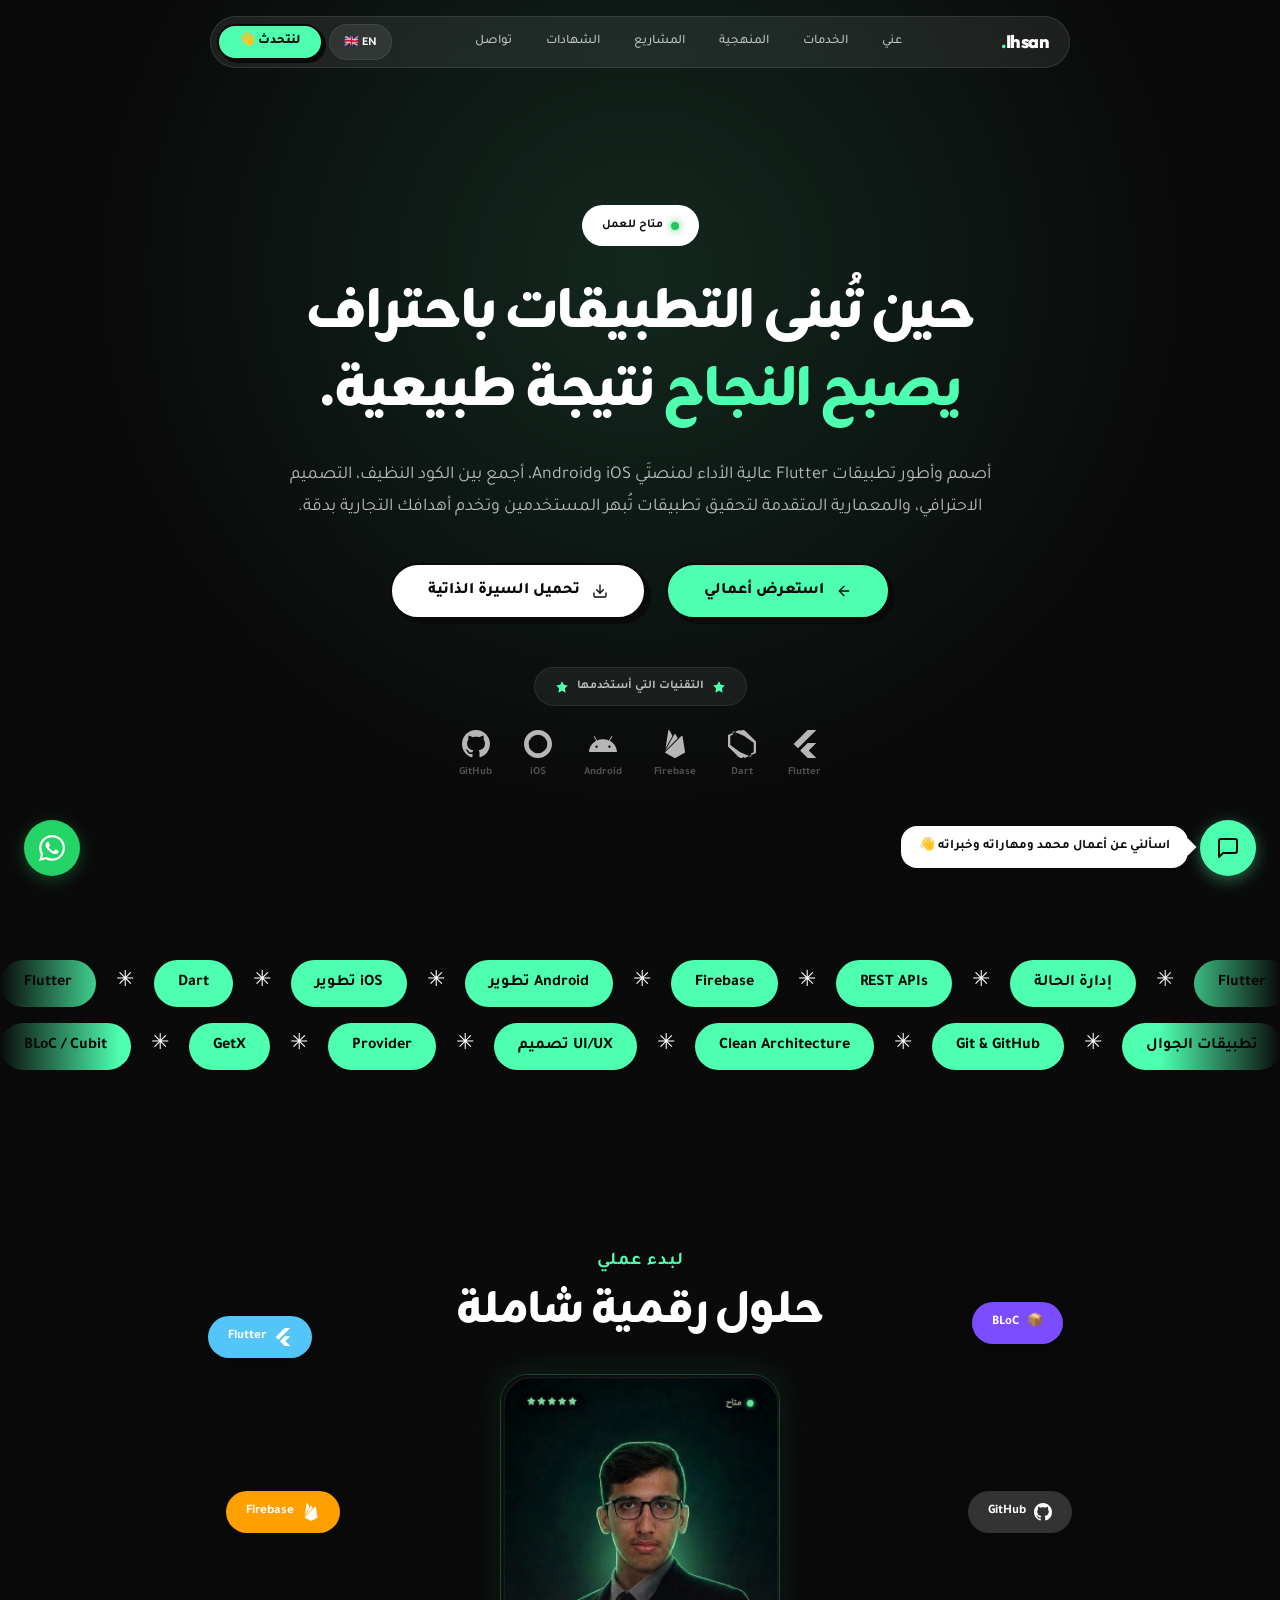
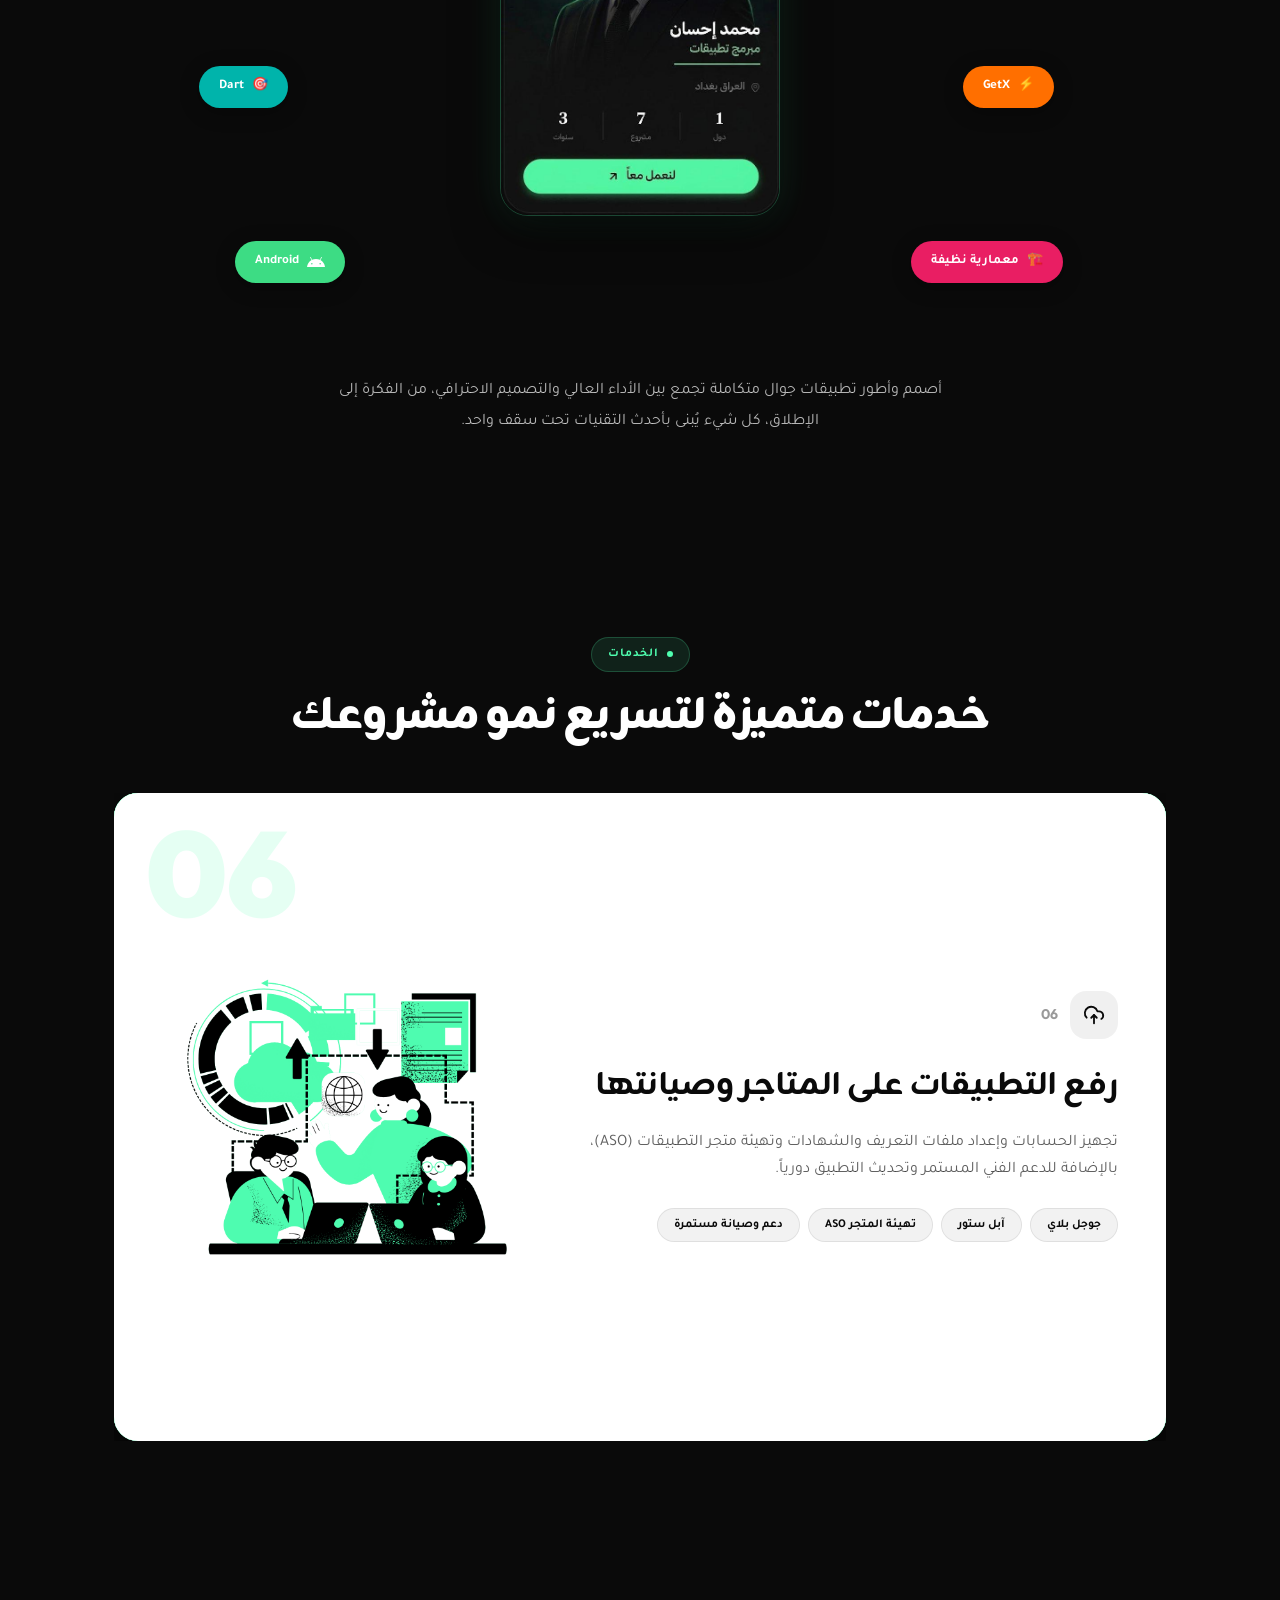
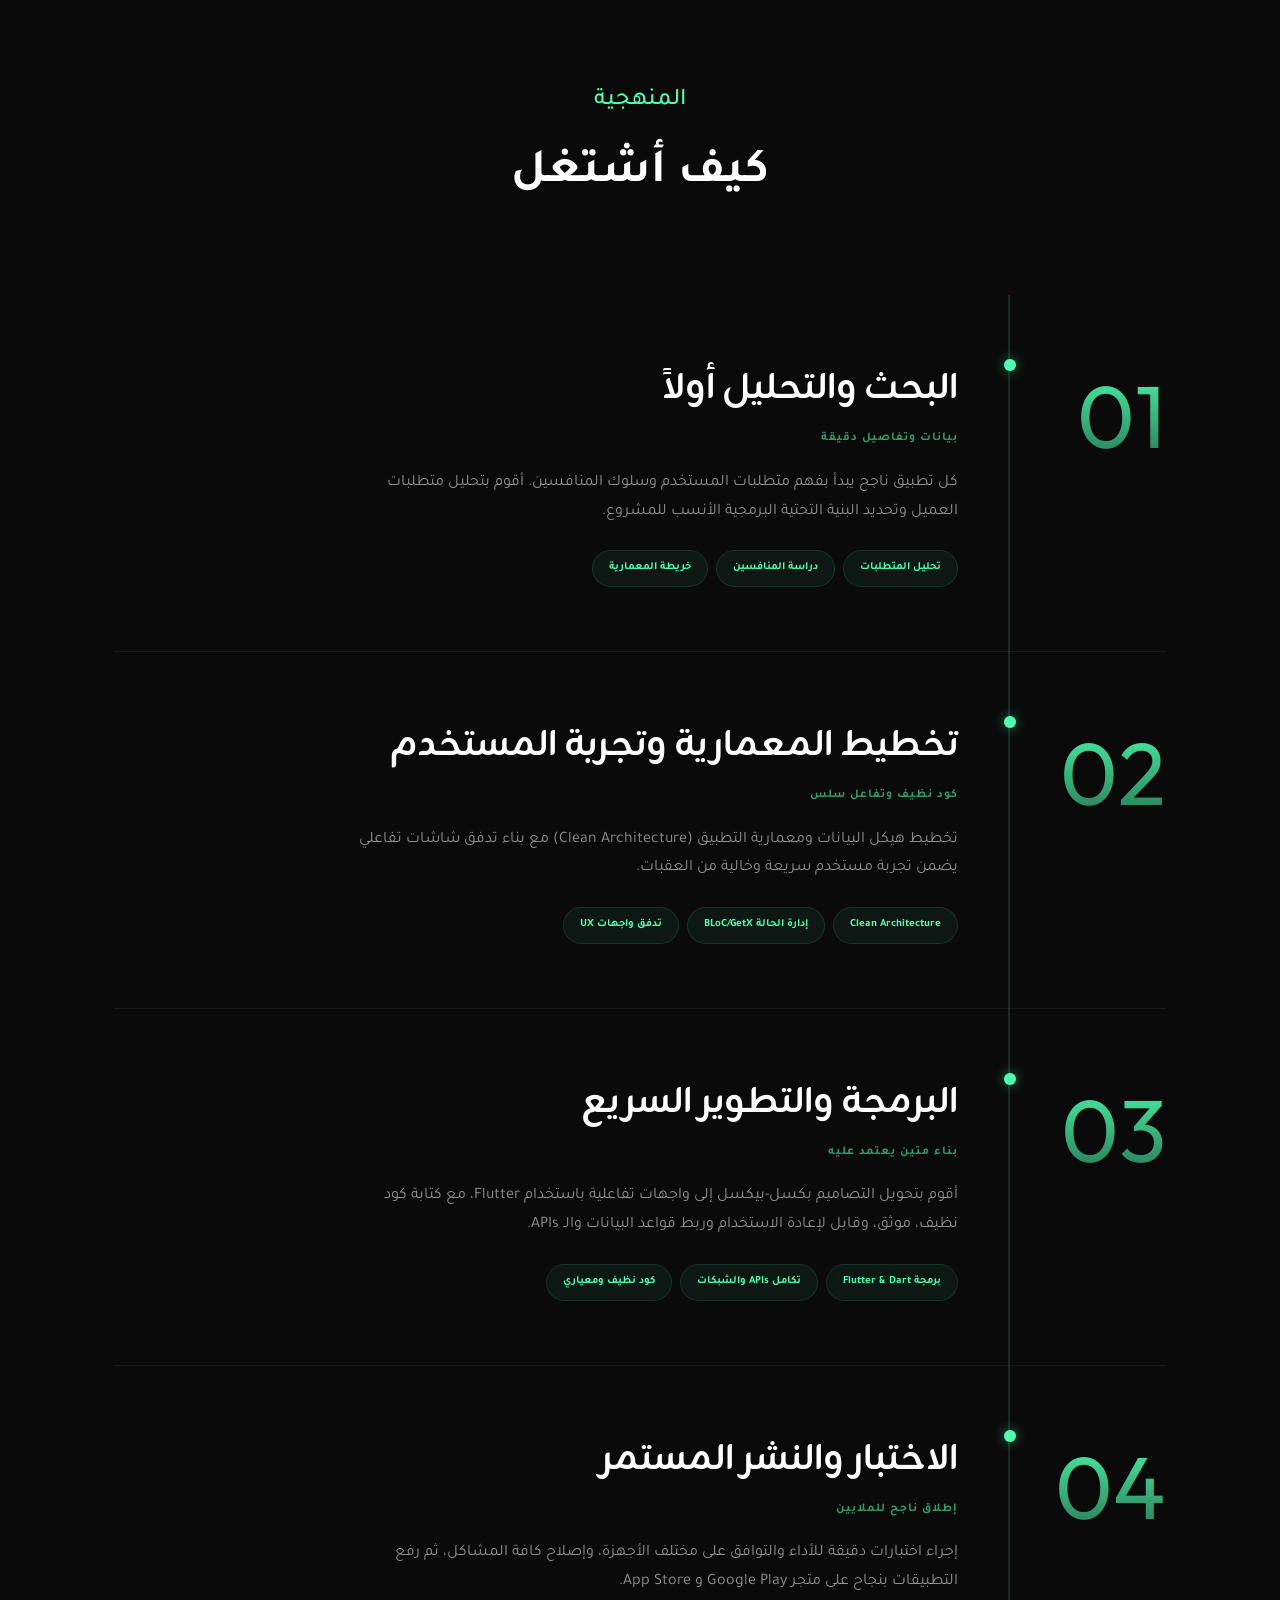
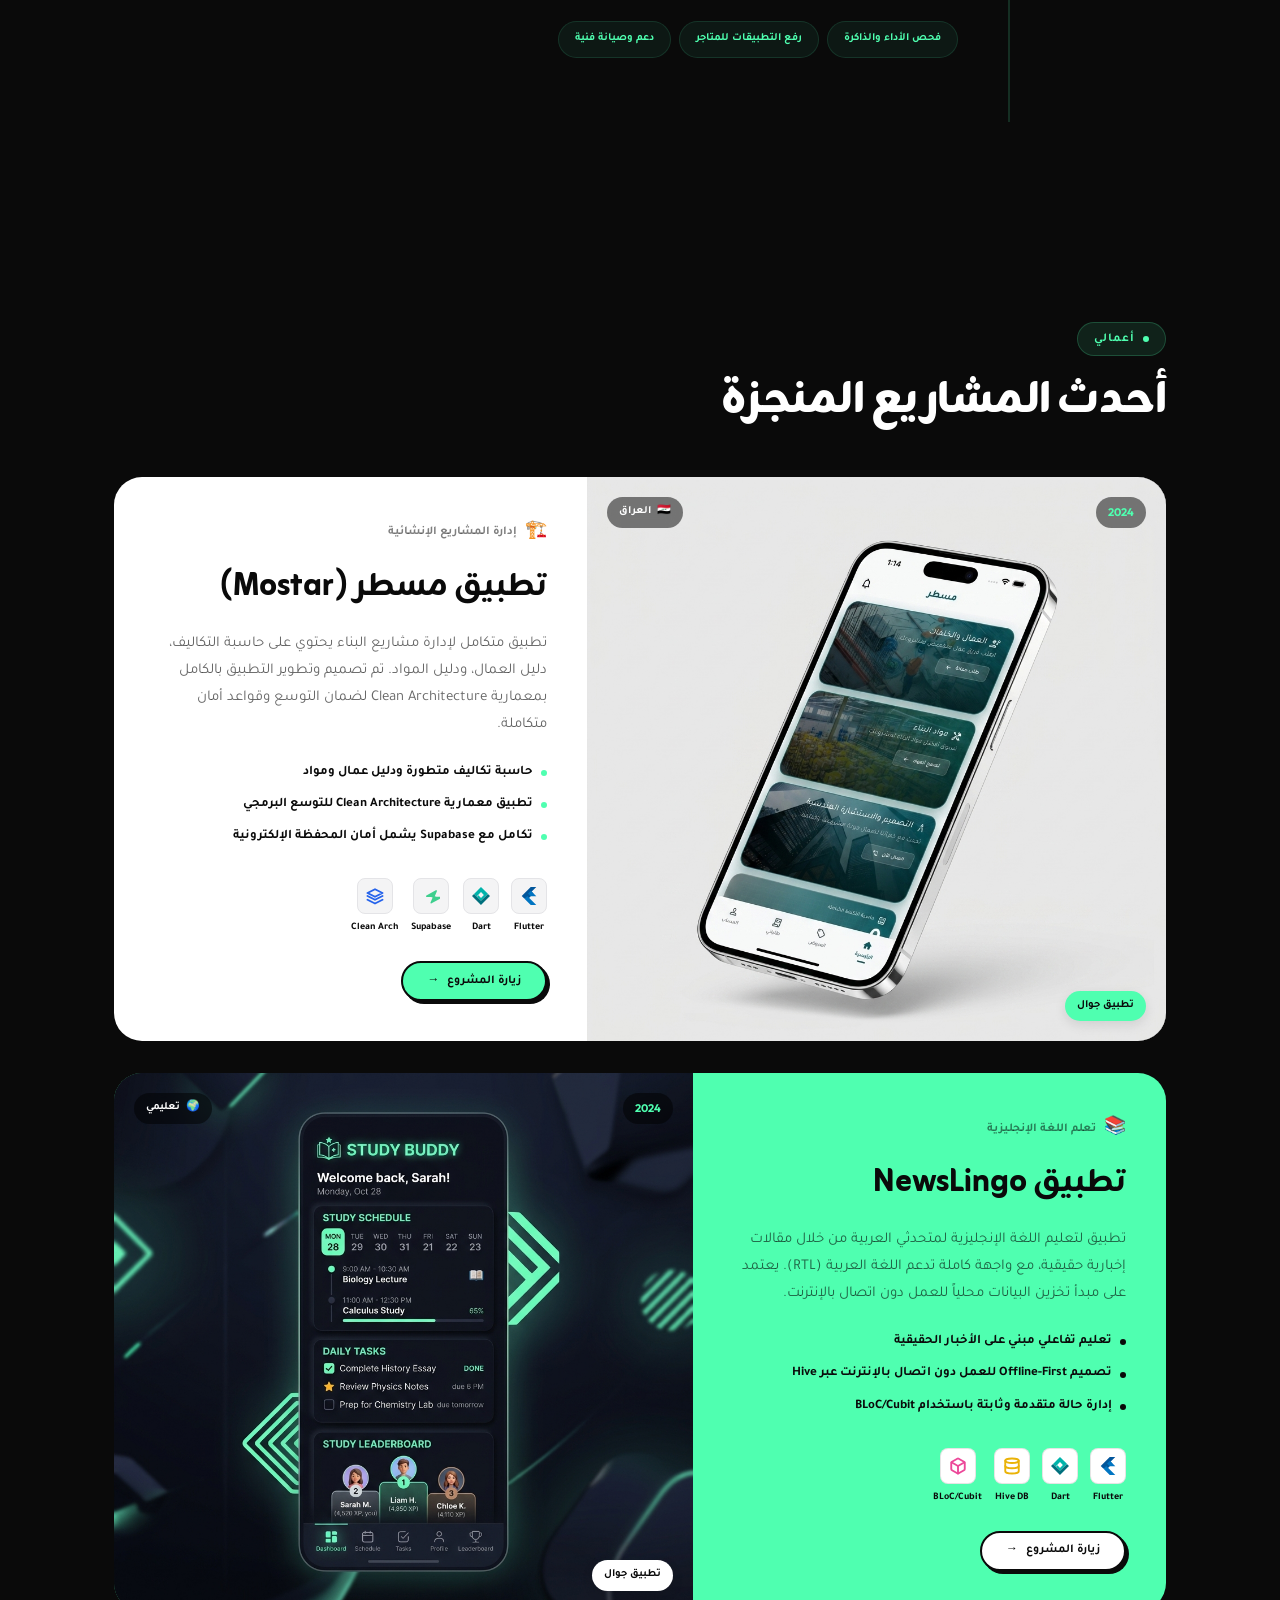
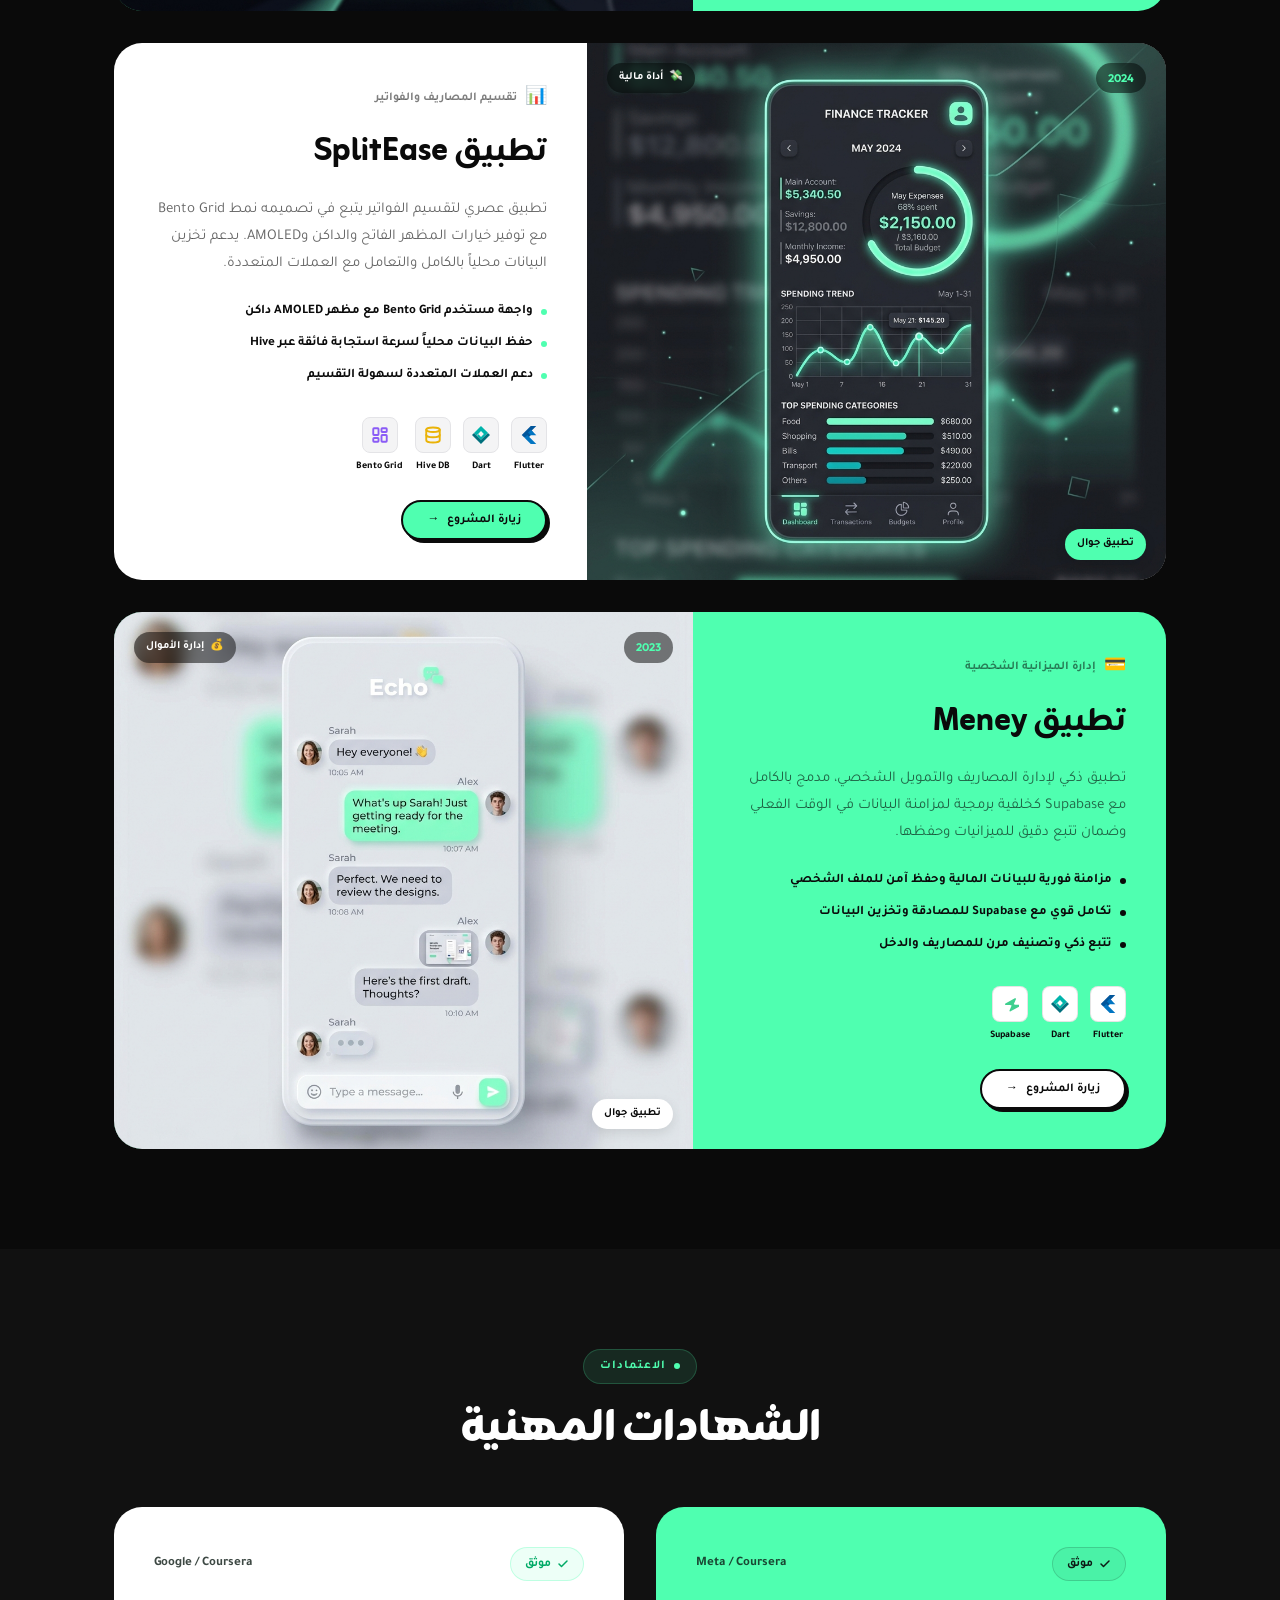
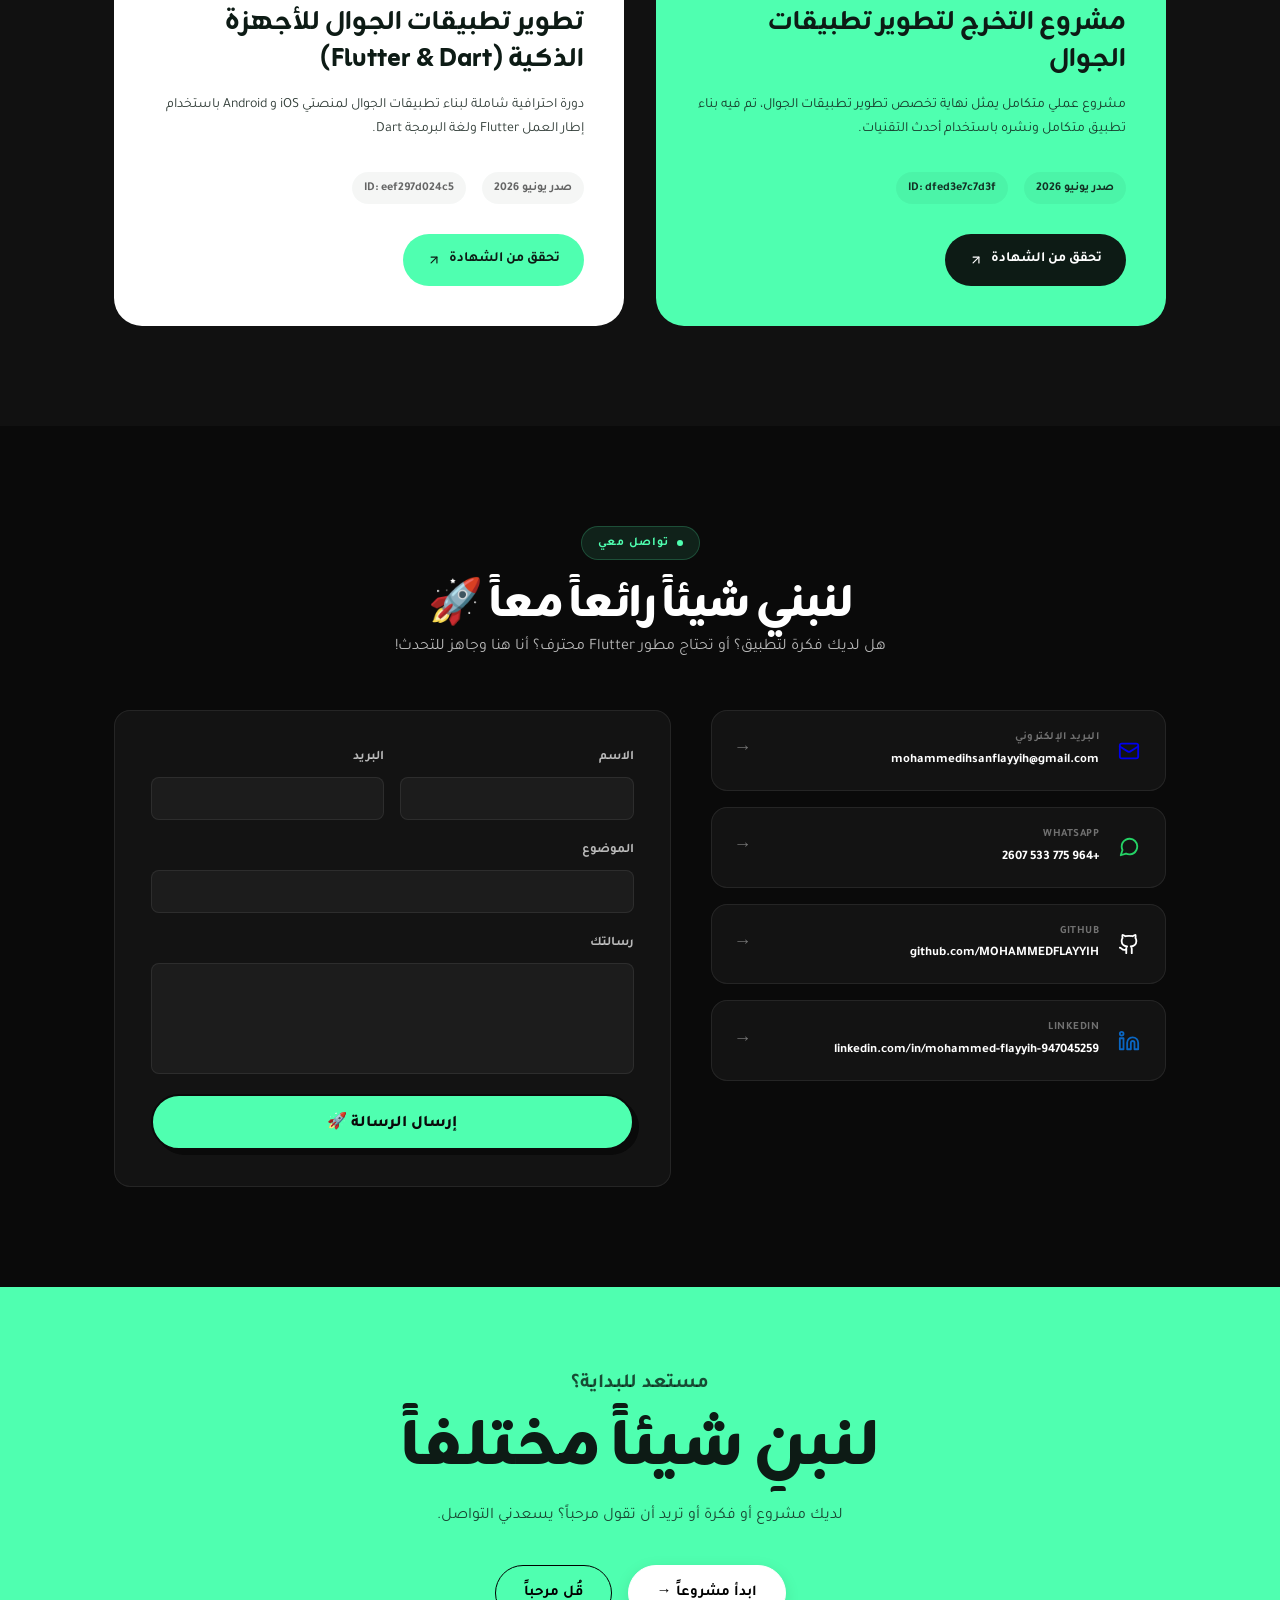
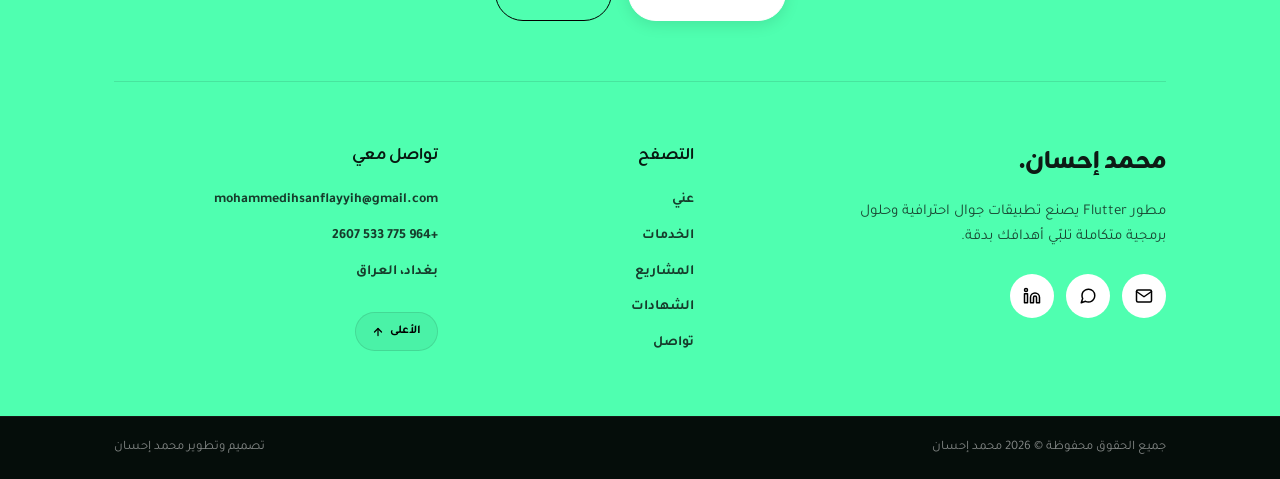
<file: index.html>
<!DOCTYPE html>
<html lang="ar" dir="rtl">

<head>
  <meta name="google-site-verification" content="VeK0_Gj3Tum1W2cIeE4W7yciCfhj0f_4NAbzbl0CXkA" />
  <meta charset="UTF-8" />
  <meta name="viewport" content="width=device-width, initial-scale=1, maximum-scale=5" />
  <title>محمد إحسان | مطور Flutter</title>
  <meta name="description" content="محمد إحسان | مطور Flutter متخصص في بناء تطبيقات iOS و Android احترافية." />
  <meta name="google-site-verification" content="googleb917a796fd1f3320" />
  <meta name="theme-color" content="#4FFFB0" />
  <link rel="preconnect" href="https://fonts.googleapis.com" />
  <link rel="preconnect" href="https://fonts.gstatic.com" crossorigin />
  <link
    href="https://fonts.googleapis.com/css2?family=Cairo:wght@300;400;500;600;700;800;900&family=Outfit:wght@300;400;500;600;700;800;900&family=Tajawal:wght@200;300;400;500;700;800;900&family=Zain:wght@200;300;400;700;800;900&display=swap"
    rel="stylesheet" />
  <link rel="stylesheet" href="style.css?v=1.2" />
</head>

<body>

  <!-- ========== PRELOADER ========== -->
  <div id="preloader">
    <div class="preloader-inner">
      <div class="preloader-name">Ihsan<span class="accent">.</span></div>
      <div class="preloader-bar-wrap">
        <div class="preloader-bar"></div>
      </div>
    </div>
  </div>

  <!-- ========== NAVBAR ========== -->
  <div class="nav-wrapper">
    <nav id="navbar">
      <div class="nav-inner">
        <a href="#" class="nav-logo">Ihsan<span class="accent">.</span></a>
        <div class="nav-links">
          <a href="#about" class="nav-link" data-ar="عني" data-en="About">عني</a>
          <a href="#services" class="nav-link" data-ar="الخدمات" data-en="Services">الخدمات</a>
          <a href="#methodology" class="nav-link" data-ar="المنهجية" data-en="Methodology">المنهجية</a>
          <a href="#projects" class="nav-link" data-ar="المشاريع" data-en="Projects">المشاريع</a>
          <a href="#certificates" class="nav-link" data-ar="الشهادات" data-en="Certificates">الشهادات</a>
          <a href="#contact" class="nav-link" data-ar="تواصل" data-en="Contact">تواصل</a>
        </div>
        <div class="nav-actions">
          <button id="langToggle" class="lang-btn" title="Switch Language">🇬🇧 EN</button>
          <a href="#contact" class="nav-cta" data-ar="لنتحدث  👋" data-en="Let's Talk 👋">لنتحدث 👋</a>
          <button class="hamburger" id="hamburger" aria-label="القائمة">
            <span></span><span></span><span></span>
          </button>
        </div>
      </div>
    </nav>
  </div>

  <!-- ========== MOBILE MENU ========== -->
  <div class="mobile-menu" id="mobileMenu">
    <div class="mobile-menu-inner">
      <a href="#about" class="mobile-link" data-ar="عني" data-en="About">عني</a>
      <a href="#services" class="mobile-link" data-ar="الخدمات" data-en="Services">الخدمات</a>
      <a href="#methodology" class="mobile-link" data-ar="المنهجية" data-en="Methodology">المنهجية</a>
      <a href="#projects" class="mobile-link" data-ar="المشاريع" data-en="Projects">المشاريع</a>
      <a href="#certificates" class="mobile-link" data-ar="الشهادات" data-en="Certificates">الشهادات</a>
      <a href="#contact" class="mobile-link" data-ar="تواصل" data-en="Contact">تواصل</a>
      <a href="#contact" class="mobile-cta" data-ar="لنتحدث  👋" data-en="Let's Talk 👋">لنتحدث 👋</a>
    </div>
  </div>

  <main>

    <!-- ========== HERO ========== -->
    <section class="hero" id="hero">
      <div class="hero-bg-glow"></div>
      <div class="hero-content">
        <div class="hero-center">
          <!-- Badge -->
          <div class="h-anim">
            <span class="hero-badge">
              <span class="badge-dot"></span>
              <span data-ar="متاح للعمل" data-en="Available for Work">متاح للعمل</span>
            </span>
          </div>
          <!-- Title -->
          <div class="h-anim">
            <h1 class="hero-title">
              <span data-ar="حين تُبنى التطبيقات باحتراف" data-en="When Apps Are Built Professionally">حين تُبنى
                التطبيقات باحتراف</span><br />
              <span class="accent" data-ar="يصبح النجاح" data-en="Success Becomes">يصبح النجاح</span>
              <span data-ar=" نتيجة طبيعية." data-en=" a Natural Result."> نتيجة طبيعية.</span>
            </h1>
          </div>
          <!-- Description -->
          <p class="h-anim hero-desc"
            data-ar="أصمم وأطور تطبيقات Flutter عالية الأداء لمنصتَي iOS وAndroid، أجمع بين الكود النظيف، التصميم الاحترافي، والمعمارية المتقدمة لتحقيق تطبيقات تُبهر المستخدمين وتخدم أهدافك التجارية بدقة."
            data-en="I design and develop high-performance Flutter apps for iOS and Android, combining clean code, professional design, and advanced architecture to create apps that delight users and precisely serve your business goals.">
            أصمم وأطور تطبيقات Flutter عالية الأداء لمنصتَي iOS وAndroid، أجمع بين الكود النظيف، التصميم الاحترافي،
            والمعمارية المتقدمة لتحقيق تطبيقات تُبهر المستخدمين وتخدم أهدافك التجارية بدقة.
          </p>
          <!-- CTAs -->
          <div class="h-anim hero-btns">
            <a href="#projects" class="btn-primary">
              <svg xmlns="http://www.w3.org/2000/svg" width="16" height="16" viewBox="0 0 24 24" fill="none"
                stroke="currentColor" stroke-width="2" stroke-linecap="round" stroke-linejoin="round">
                <path d="m12 19-7-7 7-7" />
                <path d="M19 12H5" />
              </svg>
              <span data-ar="استعرض أعمالي" data-en="View My Work">استعرض أعمالي</span>
            </a>
            <a href="MOHAMMED%20FLAYYIH.CV%20.docx" download class="btn-secondary">
              <svg xmlns="http://www.w3.org/2000/svg" width="16" height="16" viewBox="0 0 24 24" fill="none"
                stroke="currentColor" stroke-width="2" stroke-linecap="round" stroke-linejoin="round">
                <path d="M12 15V3" />
                <path d="M21 15v4a2 2 0 0 1-2 2H5a2 2 0 0 1-2-2v-4" />
                <path d="m7 10 5 5 5-5" />
              </svg>
              <span data-ar="تحميل السيرة الذاتية" data-en="Download CV">تحميل السيرة الذاتية</span>
            </a>
          </div>
          <!-- Trusted -->
          <div class="h-anim hero-trusted">
            <div class="trusted-label">
              <svg width="14" height="14" viewBox="0 0 24 24">
                <path d="M12 2l3.09 6.26L22 9.27l-5 4.87L18.18 22 12 18.27 5.82 22 7 14.14l-5-4.87 6.91-1.01L12 2z"
                  fill="#4FFFB0" />
              </svg>
              <span data-ar="التقنيات التي أستخدمها" data-en="Technologies I Use">التقنيات التي أستخدمها</span>
              <svg width="14" height="14" viewBox="0 0 24 24">
                <path d="M12 2l3.09 6.26L22 9.27l-5 4.87L18.18 22 12 18.27 5.82 22 7 14.14l-5-4.87 6.91-1.01L12 2z"
                  fill="#4FFFB0" />
              </svg>
            </div>
            <div class="trusted-logos">
              <div class="tech-logo-item">
                <svg viewBox="0 0 24 24" width="28" height="28">
                  <path
                    d="M14.314 0L2.3 12 6 15.7 21.684.013h-7.357zm.014 11.072L7.857 17.53l6.47 6.47H21.7l-6.46-6.468 6.46-6.46h-7.37z"
                    fill="#54C5F8" />
                </svg>
                <span>Flutter</span>
              </div>
              <div class="tech-logo-item">
                <svg viewBox="0 0 24 24" width="28" height="28">
                  <path
                    d="M4.105 4.105S9.158 1.58 11.684.316a3.079 3.079 0 0 1 1.481-.315c.766.047 1.677.788 1.677.788L24 9.948v9.789l-9.79 4.263-1.086-1.078 8.927-3.922v-7.99L13.842 5.053l-9.737-4.263zm15.79 15.79s-5.053 2.525-7.579 3.789a3.079 3.079 0 0 1-1.481.315c-.766-.047-1.677-.788-1.677-.788L0 14.052V4.263L9.79 0l1.086 1.078L1.949 4.9v7.99l8.21 5.958 9.736 4.263z"
                    fill="#00B4AB" />
                </svg>
                <span>Dart</span>
              </div>
              <div class="tech-logo-item">
                <svg viewBox="0 0 24 24" width="28" height="28">
                  <path
                    d="M3.89 15.672L6.255.461A.542.542 0 0 1 7.27.288l2.543 4.771zm16.794 3.692l-2.25-14a.54.54 0 0 0-.919-.295L3.316 19.365l7.856 4.427a1.621 1.621 0 0 0 1.588 0zM14.3 7.147l-1.82-3.482a.542.542 0 0 0-.96 0L3.53 17.984z"
                    fill="#FFA000" />
                </svg>
                <span>Firebase</span>
              </div>
              <div class="tech-logo-item">
                <svg viewBox="0 0 24 24" width="28" height="28">
                  <path
                    d="M17.523 15.3414c-.5511 0-.9993-.4486-.9993-.9997s.4483-.9993.9993-.9993c.5511 0 .9993.4483.9993.9993.0001.5511-.4482.9997-.9993.9997m-11.046 0c-.5511 0-.9993-.4486-.9993-.9997s.4482-.9993.9993-.9993c.5511 0 .9993.4483.9993.9993 0 .5511-.4483.9997-.9993.9997m11.4045-6.02l1.9973-3.4592a.416.416 0 0 0-.1521-.5676.416.416 0 0 0-.5676.1521l-2.0223 3.503C15.5902 8.2439 13.8533 7.8508 12 7.8508s-3.5902.3931-5.1367 1.0729L4.841 5.4207a.4161.4161 0 0 0-.5677-.1521.4157.4157 0 0 0-.1521.5676l1.9973 3.4592C2.6889 11.1867.3432 14.6589 0 18.761h24c-.3435-4.1021-2.6892-7.5743-6.1185-9.4396"
                    fill="#3DDC84" />
                </svg>
                <span>Android</span>
              </div>
              <div class="tech-logo-item">
                <svg viewBox="0 0 24 24" width="28" height="28">
                  <path
                    d="M12 0C5.373 0 0 5.373 0 12s5.373 12 12 12 12-5.373 12-12S18.627 0 12 0zm-.001 4.009a7.987 7.987 0 0 1 7.988 7.988 7.987 7.987 0 0 1-7.988 7.988 7.987 7.987 0 0 1-7.988-7.988 7.987 7.987 0 0 1 7.988-7.988z"
                    fill="#999" />
                </svg>
                <span>iOS</span>
              </div>
              <div class="tech-logo-item">
                <svg viewBox="0 0 24 24" width="28" height="28">
                  <path
                    d="M12 0C5.37 0 0 5.37 0 12c0 5.31 3.435 9.795 8.205 11.385.6.105.825-.255.825-.57 0-.285-.015-1.23-.015-2.235-3.015.555-3.795-.735-4.035-1.41-.135-.345-.72-1.41-1.23-1.695-.42-.225-1.02-.78-.015-.795.945-.015 1.62.87 1.845 1.23 1.08 1.815 2.805 1.305 3.495.99.105-.78.42-1.305.765-1.605-2.67-.3-5.46-1.335-5.46-5.925 0-1.305.465-2.385 1.23-3.225-.12-.3-.54-1.53.12-3.18 0 0 1.005-.315 3.3 1.23.96-.27 1.98-.405 3-.405s2.04.135 3 .405c2.295-1.56 3.3-1.23 3.3-1.23.66 1.65.24 2.88.12 3.18.765.84 1.23 1.905 1.23 3.225 0 4.605-2.805 5.625-5.475 5.925.435.375.81 1.095.81 2.22 0 1.605-.015 2.895-.015 3.3 0 .315.225.69.825.57A12.02 12.02 0 0 0 24 12c0-6.63-5.37-12-12-12z"
                    fill="#fff" />
                </svg>
                <span>GitHub</span>
              </div>
            </div>
          </div>
        </div>
      </div>
    </section>

    <!-- ========== TICKER ========== -->
    <div class="ticker-section" dir="ltr">
      <div class="ticker-fade-l"></div>
      <div class="ticker-fade-r"></div>
      <div class="ticker-row">
        <div class="ticker-track ticker-left">
          <span class="ticker-pill">Flutter</span><span class="ticker-star">✳</span>
          <span class="ticker-pill">Dart</span><span class="ticker-star">✳</span>
          <span class="ticker-pill">تطوير iOS</span><span class="ticker-star">✳</span>
          <span class="ticker-pill">تطوير Android</span><span class="ticker-star">✳</span>
          <span class="ticker-pill">Firebase</span><span class="ticker-star">✳</span>
          <span class="ticker-pill">REST APIs</span><span class="ticker-star">✳</span>
          <span class="ticker-pill">إدارة الحالة</span><span class="ticker-star">✳</span>
          <span class="ticker-pill">Flutter</span><span class="ticker-star">✳</span>
          <span class="ticker-pill">Dart</span><span class="ticker-star">✳</span>
          <span class="ticker-pill">تطوير iOS</span><span class="ticker-star">✳</span>
          <span class="ticker-pill">تطوير Android</span><span class="ticker-star">✳</span>
          <span class="ticker-pill">Firebase</span><span class="ticker-star">✳</span>
          <span class="ticker-pill">REST APIs</span><span class="ticker-star">✳</span>
          <span class="ticker-pill">إدارة الحالة</span><span class="ticker-star">✳</span>
        </div>
      </div>
      <div class="ticker-row">
        <div class="ticker-track ticker-right">
          <span class="ticker-pill">BLoC / Cubit</span><span class="ticker-star">✳</span>
          <span class="ticker-pill">GetX</span><span class="ticker-star">✳</span>
          <span class="ticker-pill">Provider</span><span class="ticker-star">✳</span>
          <span class="ticker-pill">تصميم UI/UX</span><span class="ticker-star">✳</span>
          <span class="ticker-pill">Clean Architecture</span><span class="ticker-star">✳</span>
          <span class="ticker-pill">Git & GitHub</span><span class="ticker-star">✳</span>
          <span class="ticker-pill">تطبيقات الجوال</span><span class="ticker-star">✳</span>
          <span class="ticker-pill">BLoC / Cubit</span><span class="ticker-star">✳</span>
          <span class="ticker-pill">GetX</span><span class="ticker-star">✳</span>
          <span class="ticker-pill">Provider</span><span class="ticker-star">✳</span>
          <span class="ticker-pill">تصميم UI/UX</span><span class="ticker-star">✳</span>
          <span class="ticker-pill">Clean Architecture</span><span class="ticker-star">✳</span>
          <span class="ticker-pill">Git & GitHub</span><span class="ticker-star">✳</span>
          <span class="ticker-pill">تطبيقات الجوال</span><span class="ticker-star">✳</span>
        </div>
      </div>
    </div>

    <!-- ========== ABOUT ========== -->
    <section id="about" class="about-section">
      <div class="about-container">
        <!-- Floating pills -->
        <div class="float-pill fp1"><svg viewBox="0 0 24 24" width="18" height="18">
            <path
              d="M14.314 0L2.3 12 6 15.7 21.684.013h-7.357zm.014 11.072L7.857 17.53l6.47 6.47H21.7l-6.46-6.468 6.46-6.46h-7.37z"
              fill="currentColor" />
          </svg><span>Flutter</span></div>
        <div class="float-pill fp2"><svg viewBox="0 0 24 24" width="18" height="18">
            <path
              d="M3.89 15.672L6.255.461A.542.542 0 0 1 7.27.288l2.543 4.771zm16.794 3.692l-2.25-14a.54.54 0 0 0-.919-.295L3.316 19.365l7.856 4.427a1.621 1.621 0 0 0 1.588 0zM14.3 7.147l-1.82-3.482a.542.542 0 0 0-.96 0L3.53 17.984z"
              fill="currentColor" />
          </svg><span>Firebase</span></div>
        <div class="float-pill fp3">🎯<span>Dart</span></div>
        <div class="float-pill fp4"><svg viewBox="0 0 24 24" width="18" height="18">
            <path
              d="M17.523 15.3414c-.5511 0-.9993-.4486-.9993-.9997s.4483-.9993.9993-.9993c.5511 0 .9993.4483.9993.9993.0001.5511-.4482.9997-.9993.9997m-11.046 0c-.5511 0-.9993-.4486-.9993-.9997s.4482-.9993.9993-.9993c.5511 0 .9993.4483.9993.9993 0 .5511-.4483.9997-.9993.9997m11.4045-6.02l1.9973-3.4592a.416.416 0 0 0-.1521-.5676.416.416 0 0 0-.5676.1521l-2.0223 3.503C15.5902 8.2439 13.8533 7.8508 12 7.8508s-3.5902.3931-5.1367 1.0729L4.841 5.4207a.4161.4161 0 0 0-.5677-.1521.4157.4157 0 0 0-.1521.5676l1.9973 3.4592C2.6889 11.1867.3432 14.6589 0 18.761h24c-.3435-4.1021-2.6892-7.5743-6.1185-9.4396"
              fill="currentColor" />
          </svg><span>Android</span></div>
        <div class="float-pill fp5">📦<span>BLoC</span></div>
        <div class="float-pill fp6"><svg viewBox="0 0 24 24" width="18" height="18">
            <path
              d="M12 0C5.37 0 0 5.37 0 12c0 5.31 3.435 9.795 8.205 11.385.6.105.825-.255.825-.57 0-.285-.015-1.23-.015-2.235-3.015.555-3.795-.735-4.035-1.41-.135-.345-.72-1.41-1.23-1.695-.42-.225-1.02-.78-.015-.795.945-.015 1.62.87 1.845 1.23 1.08 1.815 2.805 1.305 3.495.99.105-.78.42-1.305.765-1.605-2.67-.3-5.46-1.335-5.46-5.925 0-1.305.465-2.385 1.23-3.225-.12-.3-.54-1.53.12-3.18 0 0 1.005-.315 3.3 1.23.96-.27 1.98-.405 3-.405s2.04.135 3 .405c2.295-1.56 3.3-1.23 3.3-1.23.66 1.65.24 2.88.12 3.18.765.84 1.23 1.905 1.23 3.225 0 4.605-2.805 5.625-5.475 5.925.435.375.81 1.095.81 2.22 0 1.605-.015 2.895-.015 3.3 0 .315.225.69.825.57A12.02 12.02 0 0 0 24 12c0-6.63-5.37-12-12-12z"
              fill="currentColor" />
          </svg><span>GitHub</span></div>
        <div class="float-pill fp7">⚡<span>GetX</span></div>
        <div class="float-pill fp8">🏗️<span data-ar="معمارية نظيفة" data-en="Clean Arch">معمارية نظيفة</span></div>
        <!-- Content -->
        <div class="about-center">
          <span class="about-pretitle" data-ar="لبدء عملي" data-en="To start my work">لبدء عملي</span>
          <h2 class="about-heading" data-ar="حلول رقمية شاملة" data-en="Comprehensive Digital Solutions">حلول رقمية
            شاملة</h2>

          <div class="about-card-wrap" style="width: 280px; max-width: 100%;">
            <img src="profile.jpg" alt="MOHAMMED IHSAN FLAYYIH" class="about-card-img" />
          </div>
        </div>
      </div>
      <div class="about-desc-container">
        <p class="about-desc"
          data-ar="أصمم وأطور تطبيقات جوال متكاملة تجمع بين الأداء العالي والتصميم الاحترافي، من الفكرة إلى الإطلاق، كل شيء يُبنى بأحدث التقنيات تحت سقف واحد."
          data-en="I design and develop integrated mobile applications combining high performance and professional design, from concept to launch, all built with the latest technologies under one roof.">
          أصمم وأطور تطبيقات جوال متكاملة تجمع بين الأداء العالي والتصميم الاحترافي، من الفكرة إلى الإطلاق، كل شيء يُبنى
          بأحدث التقنيات تحت سقف واحد.
        </p>
      </div>
    </section>

    <!-- ========== SERVICES ========== -->
    <section id="services" class="section-services">
      <div class="container">
        <div class="section-header center">
          <div class="section-tag">
            <span class="tag-dot"></span>
            <span data-ar="الخدمات" data-en="Services">الخدمات</span>
          </div>
          <h2 class="section-heading" data-ar="خدمات متميزة لتسريع نمو مشروعك"
            data-en="Premium Services to Scale Your Business">خدمات متميزة لتسريع نمو مشروعك</h2>
        </div>

        <div class="services-deck-container">
          <div class="services-sticky-deck">
            <div class="services-deck-inner">
              <!-- Card 1 -->
              <div class="service-card-shell-ar" style="--i: 0;">
                <div class="service-card-inner card-bg-green">
                  <span class="card-large-num">01</span>
                  <div class="card-grid">
                    <div class="card-content-col">
                      <div class="card-meta-row">
                        <div class="card-icon-box dark-bg">
                          <svg xmlns="http://www.w3.org/2000/svg" width="22" height="22" viewBox="0 0 24 24" fill="none"
                            stroke="currentColor" stroke-width="2" stroke-linecap="round" stroke-linejoin="round"
                            class="lucide lucide-smartphone" aria-hidden="true" style="color:#0A0A0A">
                            <rect x="5" y="2" width="14" height="20" rx="2" ry="2"></rect>
                            <line x1="12" y1="18" x2="12" y2="18.01"></line>
                          </svg>
                        </div>
                        <span class="card-small-num">01</span>
                      </div>
                      <h3 class="card-title dark-text" data-ar="تطوير تطبيقات الجوال الموحدة"
                        data-en="Cross-Platform App Development">تطوير تطبيقات الجوال الموحدة</h3>
                      <p class="card-desc dark-text-muted"
                        data-ar="أقوم بتطوير تطبيقات عالية الجودة والأداء لمنصتَي iOS و Android بكود موحد باستخدام Flutter لتقليل تكلفة التطوير وتسريع الإطلاق في السوق."
                        data-en="Developing high-quality, high-performance apps for iOS and Android using a single Flutter codebase, reducing development cost and accelerating time to market.">
                        أقوم بتطوير تطبيقات عالية الجودة والأداء لمنصتَي iOS و Android بكود موحد باستخدام Flutter لتقليل
                        تكلفة التطوير وتسريع الإطلاق في السوق.
                      </p>
                      <div class="card-tags-row">
                        <span data-ar="تطوير iOS" data-en="iOS Development">تطوير iOS</span>
                        <span data-ar="تطوير Android" data-en="Android Development">تطوير Android</span>
                        <span data-ar="إطار Flutter" data-en="Flutter SDK">إطار Flutter</span>
                        <span data-ar="لغة Dart" data-en="Dart Language">لغة Dart</span>
                      </div>
                    </div>
                    <div class="card-art-col">
                      <div class="card-art-box">
                        <img alt="Cross-Platform App Development Illustration" class="card-art-img"
                          src="services/16.png" />
                      </div>
                    </div>
                  </div>
                </div>
              </div>

              <!-- Card 2 -->
              <div class="service-card-shell-ar" style="--i: 1;">
                <div class="service-card-inner card-bg-white">
                  <span class="card-large-num light-green-accent">02</span>
                  <div class="card-grid">
                    <div class="card-content-col">
                      <div class="card-meta-row">
                        <div class="card-icon-box dark-bg">
                          <svg xmlns="http://www.w3.org/2000/svg" width="22" height="22" viewBox="0 0 24 24" fill="none"
                            stroke="currentColor" stroke-width="2" stroke-linecap="round" stroke-linejoin="round"
                            class="lucide lucide-palette" aria-hidden="true" style="color:#0A0A0A">
                            <path
                              d="M12 2C6.5 2 2 6.5 2 12s4.5 10 10 10c.92 0 1.63-.77 1.63-1.7 0-.42-.16-.82-.45-1.12-.29-.3-.42-.67-.42-1.08 0-.92.77-1.63 1.7-1.63H19c2.76 0 5-2.24 5-5 0-5.5-4.5-10-10-10z">
                            </path>
                          </svg>
                        </div>
                        <span class="card-small-num">02</span>
                      </div>
                      <h3 class="card-title dark-text" data-ar="تحويل تصاميم UI/UX إلى واجهات تفاعلية"
                        data-en="UI/UX to Flutter Code">تحويل تصاميم UI/UX إلى واجهات تفاعلية</h3>
                      <p class="card-desc dark-text-muted"
                        data-ar="تحويل تصاميم Figma و Adobe XD إلى واجهات مستخدم Flutter تفاعلية جذابة بكسل-بيكسل مع حركات انتقالية سلسة تضمن تجربة مستخدم متميزة."
                        data-en="Converting Figma and Adobe XD designs into interactive, pixel-perfect Flutter UIs with smooth animations that deliver a premium user experience.">
                        تحويل تصاميم Figma و Adobe XD إلى واجهات مستخدم Flutter تفاعلية جذابة بكسل-بيكسل مع حركات
                        انتقالية سلسة تضمن تجربة مستخدم متميزة.
                      </p>
                      <div class="card-tags-row">
                        <span data-ar="تحويل Figma" data-en="Figma to Code">تحويل Figma</span>
                        <span data-ar="واجهات متجاوبة" data-en="Responsive UIs">واجهات متجاوبة</span>
                        <span data-ar="تفاعل حركي" data-en="Interactive Motion">تفاعل حركي</span>
                        <span data-ar="تجربة مستخدم" data-en="UX Flow">تجربة مستخدم</span>
                      </div>
                    </div>
                    <div class="card-art-col">
                      <div class="card-art-box">
                        <img alt="UI/UX to Flutter Illustration" class="card-art-img" src="services/14.png" />
                      </div>
                    </div>
                  </div>
                </div>
              </div>

              <!-- Card 3 -->
              <div class="service-card-shell-ar" style="--i: 2;">
                <div class="service-card-inner card-bg-green">
                  <span class="card-large-num">03</span>
                  <div class="card-grid">
                    <div class="card-content-col">
                      <div class="card-meta-row">
                        <div class="card-icon-box dark-bg">
                          <svg xmlns="http://www.w3.org/2000/svg" width="22" height="22" viewBox="0 0 24 24" fill="none"
                            stroke="currentColor" stroke-width="2" stroke-linecap="round" stroke-linejoin="round"
                            class="lucide lucide-layers" aria-hidden="true" style="color:#0A0A0A">
                            <polygon points="12 2 2 7 12 12 22 7 12 2"></polygon>
                            <polyline points="2 17 12 22 22 17"></polyline>
                            <polyline points="2 12 12 17 22 12"></polyline>
                          </svg>
                        </div>
                        <span class="card-small-num">03</span>
                      </div>
                      <h3 class="card-title dark-text" data-ar="إدارة الحالة والمعمارية النظيفة"
                        data-en="State Management & Architecture">إدارة الحالة والمعمارية النظيفة</h3>
                      <p class="card-desc dark-text-muted"
                        data-ar="بناء تطبيقات منظمة وسهلة الصيانة وقابلة للتوسع باستخدام معمارية Clean Architecture وأنماط إدارة الحالة المتقدمة مثل BLoC و GetX."
                        data-en="Building clean, organized, scalable, and highly maintainable apps using Clean Architecture principles and robust state management solutions like BLoC and GetX.">
                        بناء تطبيقات منظمة وسهلة الصيانة وقابلة للتوسع باستخدام معمارية Clean Architecture وأنماط إدارة
                        الحالة المتقدمة مثل BLoC و GetX.
                      </p>
                      <div class="card-tags-row">
                        <span data-ar="نمط BLoC" data-en="BLoC Pattern">نمط BLoC</span>
                        <span data-ar="إطار GetX" data-en="GetX Library">إطار GetX</span>
                        <span data-ar="كود نظيف" data-en="Clean Code">كود نظيف</span>
                        <span data-ar="قابلية التوسع" data-en="Scalability">قابلية التوسع</span>
                      </div>
                    </div>
                    <div class="card-art-col">
                      <div class="card-art-box">
                        <img alt="State Management & Architecture Illustration" class="card-art-img"
                          src="services/15.png" />
                      </div>
                    </div>
                  </div>
                </div>
              </div>

              <!-- Card 4 -->
              <div class="service-card-shell-ar" style="--i: 3;">
                <div class="service-card-inner card-bg-white">
                  <span class="card-large-num light-green-accent">04</span>
                  <div class="card-grid">
                    <div class="card-content-col">
                      <div class="card-meta-row">
                        <div class="card-icon-box dark-bg">
                          <svg xmlns="http://www.w3.org/2000/svg" width="22" height="22" viewBox="0 0 24 24" fill="none"
                            stroke="currentColor" stroke-width="2" stroke-linecap="round" stroke-linejoin="round"
                            class="lucide lucide-database" aria-hidden="true" style="color:#0A0A0A">
                            <ellipse cx="12" cy="5" rx="9" ry="3"></ellipse>
                            <path d="M3 5V19A9 3 0 0 0 21 19V5"></path>
                            <path d="M3 12A9 3 0 0 0 21 12"></path>
                          </svg>
                        </div>
                        <span class="card-small-num">04</span>
                      </div>
                      <h3 class="card-title dark-text" data-ar="ربط خوادم الـ APIs وقواعد البيانات"
                        data-en="Backend & API Integration">ربط خوادم الـ APIs وقواعد البيانات</h3>
                      <p class="card-desc dark-text-muted"
                        data-ar="تكامل سلس مع الـ APIs الخارجية وقواعد البيانات السحابية مثل Firebase و Supabase، بالإضافة للتخزين المحلي الآمن لحماية بيانات المستخدمين."
                        data-en="Seamless connection with RESTful APIs and cloud backends like Firebase and Supabase, combined with secure offline local storage for user data.">
                        تكامل سلس مع الـ APIs الخارجية وقواعد البيانات السحابية مثل Firebase و Supabase، بالإضافة
                        للتخزين المحلي الآمن لحماية بيانات المستخدمين.
                      </p>
                      <div class="card-tags-row">
                        <span data-ar="خوادم REST APIs" data-en="RESTful APIs">خوادم REST APIs</span>
                        <span data-ar="منصة Firebase" data-en="Firebase Integration">منصة Firebase</span>
                        <span data-ar="تخزين Hive محلي" data-en="Hive Local Storage">تخزين Hive محلي</span>
                        <span data-ar="سحابة Supabase" data-en="Supabase Backend">سحابة Supabase</span>
                      </div>
                    </div>
                    <div class="card-art-col">
                      <div class="card-art-box">
                        <img alt="Backend & API Integration Illustration" class="card-art-img" src="services/13.png" />
                      </div>
                    </div>
                  </div>
                </div>
              </div>

              <!-- Card 5 -->
              <div class="service-card-shell-ar" style="--i: 4;">
                <div class="service-card-inner card-bg-green">
                  <span class="card-large-num">05</span>
                  <div class="card-grid">
                    <div class="card-content-col">
                      <div class="card-meta-row">
                        <div class="card-icon-box dark-bg">
                          <svg xmlns="http://www.w3.org/2000/svg" width="22" height="22" viewBox="0 0 24 24" fill="none"
                            stroke="currentColor" stroke-width="2" stroke-linecap="round" stroke-linejoin="round"
                            class="lucide lucide-cpu" aria-hidden="true" style="color:#0A0A0A">
                            <rect x="4" y="4" width="16" height="16" rx="2"></rect>
                            <rect x="9" y="9" width="6" height="6"></rect>
                            <path d="M9 1v3"></path>
                            <path d="M15 1v3"></path>
                            <path d="M9 20v3"></path>
                            <path d="M15 20v3"></path>
                            <path d="M20 9h3"></path>
                            <path d="M20 15h3"></path>
                            <path d="M1 9h3"></path>
                            <path d="M1 15h3"></path>
                          </svg>
                        </div>
                        <span class="card-small-num">05</span>
                      </div>
                      <h3 class="card-title dark-text" data-ar="فحص وتحسين أداء التطبيقات"
                        data-en="App Performance Optimization">فحص وتحسين أداء التطبيقات</h3>
                      <p class="card-desc dark-text-muted"
                        data-ar="تحليل استهلاك الذاكرة والبطارية ومعالجة تسريب الذاكرة (Memory Leaks)، وتقليص حجم التطبيق لضمان سرعة فائقة واستخدام سلس للأجهزة."
                        data-en="Profiling memory usage, fixing memory leaks and bottlenecks, optimizing frame rates, and minimizing app package size for a lightweight, speedy experience.">
                        تحليل استهلاك الذاكرة والبطارية ومعالجة تسريب الذاكرة (Memory Leaks)، وتقليص حجم التطبيق لضمان
                        سرعة فائقة واستخدام سلس للأجهزة.
                      </p>
                      <div class="card-tags-row">
                        <span data-ar="تحسين الذاكرة" data-en="Memory Profiling">تحسين الذاكرة</span>
                        <span data-ar="تقليص الحجم" data-en="Size Reduction">تقليص الحجم</span>
                        <span data-ar="أداء سلس وجذاب" data-en="Smooth FPS">أداء سلس وجذاب</span>
                        <span data-ar="إصلاح الأخطاء" data-en="Debugging">إصلاح الأخطاء</span>
                      </div>
                    </div>
                    <div class="card-art-col">
                      <div class="card-art-box">
                        <img alt="App Performance Optimization Illustration" class="card-art-img"
                          src="services/16.png" />
                      </div>
                    </div>
                  </div>
                </div>
              </div>

              <!-- Card 6 -->
              <div class="service-card-shell-ar" style="--i: 5;">
                <div class="service-card-inner card-bg-white">
                  <span class="card-large-num light-green-accent">06</span>
                  <div class="card-grid">
                    <div class="card-content-col">
                      <div class="card-meta-row">
                        <div class="card-icon-box dark-bg">
                          <svg xmlns="http://www.w3.org/2000/svg" width="22" height="22" viewBox="0 0 24 24" fill="none"
                            stroke="currentColor" stroke-width="2" stroke-linecap="round" stroke-linejoin="round"
                            class="lucide lucide-cloud-upload" aria-hidden="true" style="color:#0A0A0A">
                            <path d="M4 14.899A7 7 0 1 1 15.71 8h1.79a4.5 4.5 0 0 1 2.5 8.242"></path>
                            <path d="M12 12v9"></path>
                            <path d="m15 15-3-3-3 3"></path>
                          </svg>
                        </div>
                        <span class="card-small-num">06</span>
                      </div>
                      <h3 class="card-title dark-text" data-ar="رفع التطبيقات على المتاجر وصيانتها"
                        data-en="Store Publishing & Maintenance">رفع التطبيقات على المتاجر وصيانتها</h3>
                      <p class="card-desc dark-text-muted"
                        data-ar="تجهيز الحسابات وإعداد ملفات التعريف والشهادات وتهيئة متجر التطبيقات (ASO)، بالإضافة للدعم الفني المستمر وتحديث التطبيق دورياً."
                        data-en="Handling developer accounts, provisioning profiles, certificates, and App Store Optimization (ASO), along with continuous app maintenance and updates.">
                        تجهيز الحسابات وإعداد ملفات التعريف والشهادات وتهيئة متجر التطبيقات (ASO)، بالإضافة للدعم الفني
                        المستمر وتحديث التطبيق دورياً.
                      </p>
                      <div class="card-tags-row">
                        <span data-ar="جوجل بلاي" data-en="Google Play">جوجل بلاي</span>
                        <span data-ar="آبل ستور" data-en="App Store">آبل ستور</span>
                        <span data-ar="تهيئة المتجر ASO" data-en="ASO Setup">تهيئة المتجر ASO</span>
                        <span data-ar="دعم وصيانة مستمرة" data-en="Continuous Updates">دعم وصيانة مستمرة</span>
                      </div>
                    </div>
                    <div class="card-art-col">
                      <div class="card-art-box">
                        <img alt="Store Publishing Illustration" class="card-art-img" src="services/14.png" />
                      </div>
                    </div>
                  </div>
                </div>
              </div>
            </div>
          </div>
        </div>
      </div>
    </section>

    <!-- ========== METHODOLOGY ========== -->
    <section id="methodology" class="section-methodology">
      <div class="container">
        <div class="hiw-header-ar section-header center">
          <p class="ar-script" data-ar="المنهجية" data-en="Methodology">المنهجية</p>
          <h2 class="ar-heading" data-ar="كيف أشتغل" data-en="How I Work">كيف أشتغل</h2>
        </div>
        <div class="hiw-steps">
          <div class="hiw-line-bg"></div>
          <div class="hiw-line-progress"></div>
          <!-- Step 1 -->
          <div class="hiw-step-ar">
            <div class="hiw-grid">
              <div class="hiw-glow"></div>
              <div class="hiw-num-wrap">
                <span class="hiw-num">01</span>
                <div class="hiw-dot-wrap">
                  <div class="hiw-dot">
                    <div class="hiw-dot-ping"></div>
                  </div>
                </div>
              </div>
              <div>
                <h3 class="hiw-title" data-ar="البحث والتحليل أولاً" data-en="Research & Analysis First">البحث والتحليل
                  أولاً</h3>
                <p class="hiw-sub" data-ar="بيانات وتفاصيل دقيقة" data-en="Data-Driven Insights">بيانات وتفاصيل دقيقة
                </p>
                <p class="hiw-desc"
                  data-ar="كل تطبيق ناجح يبدأ بفهم متطلبات المستخدم وسلوك المنافسين. أقوم بتحليل متطلبات العميل وتحديد البنية التحتية البرمجية الأنسب للمشروع."
                  data-en="Every successful app begins with understanding user needs and competitor behavior. I analyze client requirements and define the most suitable architecture.">
                  كل تطبيق ناجح يبدأ بفهم متطلبات المستخدم وسلوك المنافسين. أقوم بتحليل متطلبات العميل وتحديد البنية
                  التحتية البرمجية الأنسب للمشروع.
                </p>
                <div class="hiw-pills">
                  <span class="hiw-pill" data-ar="تحليل المتطلبات" data-en="Requirement Analysis">تحليل المتطلبات</span>
                  <span class="hiw-pill" data-ar="دراسة المنافسين" data-en="Competitor Study">دراسة المنافسين</span>
                  <span class="hiw-pill" data-ar="خريطة المعمارية" data-en="Architecture Roadmap">خريطة المعمارية</span>
                </div>
              </div>
            </div>
          </div>
          <!-- Step 2 -->
          <div class="hiw-step-ar">
            <div class="hiw-grid">
              <div class="hiw-glow"></div>
              <div class="hiw-num-wrap">
                <span class="hiw-num">02</span>
                <div class="hiw-dot-wrap">
                  <div class="hiw-dot">
                    <div class="hiw-dot-ping" style="animation-duration: 4s;"></div>
                  </div>
                </div>
              </div>
              <div>
                <h3 class="hiw-title" data-ar="تخطيط المعمارية وتجربة المستخدم" data-en="Architecture & UX Planning">
                  تخطيط المعمارية وتجربة المستخدم</h3>
                <p class="hiw-sub" data-ar="كود نظيف وتفاعل سلس" data-en="Clean Code & Smooth Flow">كود نظيف وتفاعل سلس
                </p>
                <p class="hiw-desc"
                  data-ar="تخطيط هيكل البيانات ومعمارية التطبيق (Clean Architecture) مع بناء تدفق شاشات تفاعلي يضمن تجربة مستخدم سريعة وخالية من العقبات."
                  data-en="Planning data structure and app architecture (Clean Architecture) while creating interactive screen flows to guarantee a fast, seamless UX.">
                  تخطيط هيكل البيانات ومعمارية التطبيق (Clean Architecture) مع بناء تدفق شاشات تفاعلي يضمن تجربة مستخدم
                  سريعة وخالية من العقبات.
                </p>
                <div class="hiw-pills">
                  <span class="hiw-pill" data-ar="Clean Architecture" data-en="Clean Architecture">Clean
                    Architecture</span>
                  <span class="hiw-pill" data-ar="إدارة الحالة BLoC/GetX" data-en="BLoC/GetX State">إدارة الحالة
                    BLoC/GetX</span>
                  <span class="hiw-pill" data-ar="تدفق واجهات UX" data-en="UX Flow Mapping">تدفق واجهات UX</span>
                </div>
              </div>
            </div>
          </div>
          <!-- Step 3 -->
          <div class="hiw-step-ar">
            <div class="hiw-grid">
              <div class="hiw-glow"></div>
              <div class="hiw-num-wrap">
                <span class="hiw-num">03</span>
                <div class="hiw-dot-wrap">
                  <div class="hiw-dot">
                    <div class="hiw-dot-ping" style="animation-duration: 5s;"></div>
                  </div>
                </div>
              </div>
              <div>
                <h3 class="hiw-title" data-ar="البرمجة والتطوير السريع" data-en="Rapid Development & Coding">البرمجة
                  والتطوير السريع</h3>
                <p class="hiw-sub" data-ar="بناء متين يعتمد عليه" data-en="Robust & Reliable Building">بناء متين يعتمد
                  عليه</p>
                <p class="hiw-desc"
                  data-ar="أقوم بتحويل التصاميم بكسل-بيكسل إلى واجهات تفاعلية باستخدام Flutter، مع كتابة كود نظيف، موثق، وقابل لإعادة الاستخدام وربط قواعد البيانات والـ APIs."
                  data-en="Converting designs pixel-by-pixel into responsive Flutter interfaces, writing clean, documented, and reusable code, and integrating backends & APIs.">
                  أقوم بتحويل التصاميم بكسل-بيكسل إلى واجهات تفاعلية باستخدام Flutter، مع كتابة كود نظيف، موثق، وقابل
                  لإعادة الاستخدام وربط قواعد البيانات والـ APIs.
                </p>
                <div class="hiw-pills">
                  <span class="hiw-pill" data-ar="برمجة Flutter & Dart" data-en="Flutter & Dart Coding">برمجة Flutter &
                    Dart</span>
                  <span class="hiw-pill" data-ar="تكامل APIs والشبكات" data-en="API & Network Integration">تكامل APIs
                    والشبكات</span>
                  <span class="hiw-pill" data-ar="كود نظيف ومعياري" data-en="Clean & Standard Code">كود نظيف
                    ومعياري</span>
                </div>
              </div>
            </div>
          </div>
          <!-- Step 4 -->
          <div class="hiw-step-ar">
            <div class="hiw-grid" style="border-bottom: none;">
              <div class="hiw-glow"></div>
              <div class="hiw-num-wrap">
                <span class="hiw-num">04</span>
                <div class="hiw-dot-wrap">
                  <div class="hiw-dot">
                    <div class="hiw-dot-ping" style="animation-duration: 6s;"></div>
                  </div>
                </div>
              </div>
              <div>
                <h3 class="hiw-title" data-ar="الاختبار والنشر المستمر" data-en="Testing & Store Deployment">الاختبار
                  والنشر المستمر</h3>
                <p class="hiw-sub" data-ar="إطلاق ناجح للملايين" data-en="Successful Launch to Millions">إطلاق ناجح
                  للملايين</p>
                <p class="hiw-desc"
                  data-ar="إجراء اختبارات دقيقة للأداء والتوافق على مختلف الأجهزة، وإصلاح كافة المشاكل، ثم رفع التطبيقات بنجاح على متجر Google Play و App Store."
                  data-en="Performing rigorous performance and compatibility tests on real devices, fixing bugs, and successfully publishing to Google Play and Apple App Store.">
                  إجراء اختبارات دقيقة للأداء والتوافق على مختلف الأجهزة، وإصلاح كافة المشاكل، ثم رفع التطبيقات بنجاح
                  على متجر Google Play و App Store.
                </p>
                <div class="hiw-pills">
                  <span class="hiw-pill" data-ar="فحص الأداء والذاكرة" data-en="Performance & Memory profiling">فحص
                    الأداء والذاكرة</span>
                  <span class="hiw-pill" data-ar="رفع التطبيقات للمتاجر" data-en="App Store Publishing">رفع التطبيقات
                    للمتاجر</span>
                  <span class="hiw-pill" data-ar="دعم وصيانة فنية" data-en="Technical Maintenance">دعم وصيانة
                    فنية</span>
                </div>
              </div>
            </div>
          </div>
        </div>
      </div>
    </section>

    <!-- ========== PROJECTS ========== -->
    <section id="projects" class="section-projects">
      <div class="container">
        <div class="section-header">
          <div class="section-tag">
            <span class="tag-dot"></span>
            <span data-ar="أعمالي" data-en="My Work">أعمالي</span>
          </div>
          <h2 class="section-heading" data-ar="أحدث المشاريع المنجزة" data-en="Latest Shipped Projects">أحدث المشاريع
            المنجزة</h2>
        </div>
        <div class="projects-list">
          <!-- Project 1: Mostar (مسطر) -->
          <div class="proj-card-ar card-white">
            <div class="proj-card-inner">
              <div class="proj-img-col">
                <img src="ecommerce_mockup.png?v=2" alt="Mostar App" />
                <span class="proj-tag-year">2024</span>
                <span class="proj-tag-loc">
                  <span>🇮🇶</span>
                  <span data-ar="العراق" data-en="Iraq">العراق</span>
                </span>
                <span class="proj-tag-cat" data-ar="تطبيق جوال" data-en="Mobile App">تطبيق جوال</span>
              </div>
              <div class="proj-info-col">
                <div>
                  <div class="proj-client-row">
                    <span class="proj-client-icon">🏗️</span>
                    <span class="proj-client-name" data-ar="إدارة المشاريع الإنشائية"
                      data-en="Construction Management">إدارة المشاريع الإنشائية</span>
                  </div>
                  <h3 class="proj-card-title" data-ar="تطبيق مسطر (Mostar)" data-en="Mostar App">تطبيق مسطر (Mostar)
                  </h3>
                  <p class="proj-card-desc"
                    data-ar="تطبيق متكامل لإدارة مشاريع البناء يحتوي على حاسبة التكاليف، دليل العمال، ودليل المواد. تم تصميم وتطوير التطبيق بالكامل بمعمارية Clean Architecture لضمان التوسع وقواعد أمان متكاملة."
                    data-en="A full-featured construction management app with a cost calculator, labor directory, and materials catalog. Built using Clean Architecture for long-term scalability.">
                    تطبيق متكامل لإدارة مشاريع البناء يحتوي على حاسبة التكاليف، دليل العمال، ودليل المواد. تم تصميم
                    وتطوير التطبيق بالكامل بمعمارية Clean Architecture لضمان التوسع وقواعد أمان متكاملة.
                  </p>
                  <div class="proj-points">
                    <div class="proj-point">
                      <span class="proj-point-dot"></span>
                      <span data-ar="حاسبة تكاليف متطورة ودليل عمال ومواد"
                        data-en="Advanced cost calculator & labor directory">حاسبة تكاليف متطورة ودليل عمال ومواد</span>
                    </div>
                    <div class="proj-point">
                      <span class="proj-point-dot"></span>
                      <span data-ar="تطبيق معمارية Clean Architecture للتوسع البرمجي"
                        data-en="Clean Architecture for long-term scalability">تطبيق معمارية Clean Architecture للتوسع
                        البرمجي</span>
                    </div>
                    <div class="proj-point">
                      <span class="proj-point-dot"></span>
                      <span data-ar="تكامل مع Supabase يشمل أمان المحفظة الإلكترونية"
                        data-en="Supabase backend with secured wallet transactions">تكامل مع Supabase يشمل أمان المحفظة
                        الإلكترونية</span>
                    </div>
                  </div>
                </div>
                <div>
                  <div class="proj-techs">
                    <div class="proj-tech-item">
                      <div class="proj-tech-icon">
                        <svg viewBox="0 0 24 24" width="18" height="18">
                          <path fill="#02569B" d="M14.314 0L2.3 12 6 15.7 21.684 0h-7.37zM21.684 12.329L14.37 5 6.015 13.363 9.715 17.07l8.269-8.268 3.7 3.527z"/>
                          <path fill="#0175C2" d="M14.37 5l7.314 7.329h-7.37l-3.644-3.629L14.37 5zM21.684 24h-7.37l-8.299-8.298 3.7-3.7L21.684 24z"/>
                        </svg>
                      </div>
                      <span class="proj-tech-label">Flutter</span>
                    </div>
                    <div class="proj-tech-item">
                      <div class="proj-tech-icon">
                        <svg viewBox="0 0 24 24" width="18" height="18">
                          <path fill="#00B4AB" d="M11.967 0L2.732 9.232l3.415 3.415L12 6.81l3.853 3.853L12 14.517l-3.415-3.415-1.927 1.927L12 18.37l9.232-9.232L11.967 0z"/>
                          <path fill="#00707D" d="M2.732 9.232L0 11.965l11.967 11.967L24 11.965l-2.732-2.733L12 18.37 2.732 9.232z"/>
                        </svg>
                      </div>
                      <span class="proj-tech-label">Dart</span>
                    </div>
                    <div class="proj-tech-item">
                      <div class="proj-tech-icon">
                        <svg viewBox="0 0 24 24" width="18" height="18" fill="none">
                          <path fill="#3ECF8E" d="M19.16 12.92c-.67-.32-1.39-.56-2.13-.7l2.85-6.61a.99.99 0 0 0-1.46-1.2L5.86 11.39a.99.99 0 0 0 .52 1.83h5.68c.67.32 1.39.56 2.13.7l-2.85 6.61a.99.99 0 0 0 1.46 1.2l12.56-6.98a.99.99 0 0 0-.52-1.83h-5.68z"/>
                        </svg>
                      </div>
                      <span class="proj-tech-label">Supabase</span>
                    </div>
                    <div class="proj-tech-item">
                      <div class="proj-tech-icon">
                        <svg xmlns="http://www.w3.org/2000/svg" width="18" height="18" viewBox="0 0 24 24" fill="none" stroke="#2563EB" stroke-width="2.5" stroke-linecap="round" stroke-linejoin="round">
                          <path d="m12 3-10 5 10 5 10-5-10-5Z"/>
                          <path d="m2 17 10 5 10-5"/>
                          <path d="m2 12 10 5 10-5"/>
                        </svg>
                      </div>
                      <span class="proj-tech-label">Clean Arch</span>
                    </div>
                  </div>
                  <a href="https://github.com/MOHAMMEDFLAYYIH" class="proj-link" target="_blank" rel="noopener">
                    <span data-ar="زيارة المشروع" data-en="Visit Project">زيارة المشروع</span>
                    <span>→</span>
                  </a>
                </div>
              </div>
            </div>
          </div>

          <!-- Project 2: NewsLingo -->
          <div class="proj-card-ar card-green reverse">
            <div class="proj-card-inner">
              <div class="proj-img-col">
                <img src="study_buddy_mockup.png" alt="NewsLingo App" />
                <span class="proj-tag-year">2024</span>
                <span class="proj-tag-loc">
                  <span>🌍</span>
                  <span data-ar="تعليمي" data-en="Education">تعليمي</span>
                </span>
                <span class="proj-tag-cat" data-ar="تطبيق جوال" data-en="Mobile App">تطبيق جوال</span>
              </div>
              <div class="proj-info-col">
                <div>
                  <div class="proj-client-row">
                    <span class="proj-client-icon">📚</span>
                    <span class="proj-client-name" data-ar="تعلم اللغة الإنجليزية" data-en="English Learning">تعلم اللغة
                      الإنجليزية</span>
                  </div>
                  <h3 class="proj-card-title" data-ar="تطبيق NewsLingo" data-en="NewsLingo App">تطبيق NewsLingo</h3>
                  <p class="proj-card-desc"
                    data-ar="تطبيق لتعليم اللغة الإنجليزية لمتحدثي العربية من خلال مقالات إخبارية حقيقية، مع واجهة كاملة تدعم اللغة العربية (RTL). يعتمد على مبدأ تخزين البيانات محلياً للعمل دون اتصال بالإنترنت."
                    data-en="A language-learning app that teaches English through real news articles, with a full Arabic RTL interface. Implemented an Offline-First architecture.">
                    تطبيق لتعليم اللغة الإنجليزية لمتحدثي العربية من خلال مقالات إخبارية حقيقية، مع واجهة كاملة تدعم
                    اللغة العربية (RTL). يعتمد على مبدأ تخزين البيانات محلياً للعمل دون اتصال بالإنترنت.
                  </p>
                  <div class="proj-points">
                    <div class="proj-point">
                      <span class="proj-point-dot"></span>
                      <span data-ar="تعليم تفاعلي مبني على الأخبار الحقيقية"
                        data-en="Teaching English through real-life news articles">تعليم تفاعلي مبني على الأخبار
                        الحقيقية</span>
                    </div>
                    <div class="proj-point">
                      <span class="proj-point-dot"></span>
                      <span data-ar="تصميم Offline-First للعمل دون اتصال بالإنترنت عبر Hive"
                        data-en="Offline-first architecture utilizing Hive DB">تصميم Offline-First للعمل دون اتصال
                        بالإنترنت عبر Hive</span>
                    </div>
                    <div class="proj-point">
                      <span class="proj-point-dot"></span>
                      <span data-ar="إدارة حالة متقدمة وثابتة باستخدام BLoC/Cubit"
                        data-en="State management handled efficiently via BLoC/Cubit">إدارة حالة متقدمة وثابتة باستخدام
                        BLoC/Cubit</span>
                    </div>
                  </div>
                </div>
                <div>
                  <div class="proj-techs">
                    <div class="proj-tech-item">
                      <div class="proj-tech-icon">
                        <svg viewBox="0 0 24 24" width="18" height="18">
                          <path fill="#02569B" d="M14.314 0L2.3 12 6 15.7 21.684 0h-7.37zM21.684 12.329L14.37 5 6.015 13.363 9.715 17.07l8.269-8.268 3.7 3.527z"/>
                          <path fill="#0175C2" d="M14.37 5l7.314 7.329h-7.37l-3.644-3.629L14.37 5zM21.684 24h-7.37l-8.299-8.298 3.7-3.7L21.684 24z"/>
                        </svg>
                      </div>
                      <span class="proj-tech-label">Flutter</span>
                    </div>
                    <div class="proj-tech-item">
                      <div class="proj-tech-icon">
                        <svg viewBox="0 0 24 24" width="18" height="18">
                          <path fill="#00B4AB" d="M11.967 0L2.732 9.232l3.415 3.415L12 6.81l3.853 3.853L12 14.517l-3.415-3.415-1.927 1.927L12 18.37l9.232-9.232L11.967 0z"/>
                          <path fill="#00707D" d="M2.732 9.232L0 11.965l11.967 11.967L24 11.965l-2.732-2.733L12 18.37 2.732 9.232z"/>
                        </svg>
                      </div>
                      <span class="proj-tech-label">Dart</span>
                    </div>
                    <div class="proj-tech-item">
                      <div class="proj-tech-icon">
                        <svg xmlns="http://www.w3.org/2000/svg" width="18" height="18" viewBox="0 0 24 24" fill="none" stroke="#EAB308" stroke-width="2.5" stroke-linecap="round" stroke-linejoin="round">
                          <ellipse cx="12" cy="5" rx="9" ry="3"/>
                          <path d="M3 5v14c0 1.66 4 3 9 3s9-1.34 9-3V5"/>
                          <path d="M3 12c0 1.66 4 3 9 3s9-1.34 9-3"/>
                        </svg>
                      </div>
                      <span class="proj-tech-label">Hive DB</span>
                    </div>
                    <div class="proj-tech-item">
                      <div class="proj-tech-icon">
                        <svg xmlns="http://www.w3.org/2000/svg" width="18" height="18" viewBox="0 0 24 24" fill="none" stroke="#EC4899" stroke-width="2.5" stroke-linecap="round" stroke-linejoin="round">
                          <path d="M21 16V8a2 2 0 0 0-1-1.73l-7-4a2 2 0 0 0-2 0l-7 4A2 2 0 0 0 3 8v8a2 2 0 0 0 1 1.73l7 4a2 2 0 0 0 2 0l7-4A2 2 0 0 0 21 16z"/>
                          <polyline points="3.27 6.96 12 12.01 20.73 6.96"/>
                          <line x1="12" y1="22.08" x2="12" y2="12"/>
                        </svg>
                      </div>
                      <span class="proj-tech-label">BLoC/Cubit</span>
                    </div>
                  </div>
                  <a href="https://github.com/MOHAMMEDFLAYYIH" class="proj-link" target="_blank" rel="noopener">
                    <span data-ar="زيارة المشروع" data-en="Visit Project">زيارة المشروع</span>
                    <span>→</span>
                  </a>
                </div>
              </div>
            </div>
          </div>

          <!-- Project 3: SplitEase -->
          <div class="proj-card-ar card-white">
            <div class="proj-card-inner">
              <div class="proj-img-col">
                <img src="expense_mockup.png" alt="SplitEase App" />
                <span class="proj-tag-year">2024</span>
                <span class="proj-tag-loc">
                  <span>💸</span>
                  <span data-ar="أداة مالية" data-en="Finance Utility">أداة مالية</span>
                </span>
                <span class="proj-tag-cat" data-ar="تطبيق جوال" data-en="Mobile App">تطبيق جوال</span>
              </div>
              <div class="proj-info-col">
                <div>
                  <div class="proj-client-row">
                    <span class="proj-client-icon">📊</span>
                    <span class="proj-client-name" data-ar="تقسيم المصاريف والفواتير" data-en="Bill Splitting">تقسيم
                      المصاريف والفواتير</span>
                  </div>
                  <h3 class="proj-card-title" data-ar="تطبيق SplitEase" data-en="SplitEase App">تطبيق SplitEase</h3>
                  <p class="proj-card-desc"
                    data-ar="تطبيق عصري لتقسيم الفواتير يتبع في تصميمه نمط Bento Grid مع توفير خيارات المظهر الفاتح والداكن وAMOLED. يدعم تخزين البيانات محلياً بالكامل والتعامل مع العملات المتعددة."
                    data-en="Designed a modern UI following Bento Grid principles, with light, dark, and AMOLED theme variants. Built local-first data persistence with Hive.">
                    تطبيق عصري لتقسيم الفواتير يتبع في تصميمه نمط Bento Grid مع توفير خيارات المظهر الفاتح والداكن
                    وAMOLED. يدعم تخزين البيانات محلياً بالكامل والتعامل مع العملات المتعددة.
                  </p>
                  <div class="proj-points">
                    <div class="proj-point">
                      <span class="proj-point-dot"></span>
                      <span data-ar="واجهة مستخدم Bento Grid مع مظهر AMOLED داكن"
                        data-en="Modern Bento Grid UI with AMOLED dark theme">واجهة مستخدم Bento Grid مع مظهر AMOLED
                        داكن</span>
                    </div>
                    <div class="proj-point">
                      <span class="proj-point-dot"></span>
                      <span data-ar="حفظ البيانات محلياً لسرعة استجابة فائقة عبر Hive"
                        data-en="Local-first data persistence with Hive database">حفظ البيانات محلياً لسرعة استجابة
                        فائقة عبر Hive</span>
                    </div>
                    <div class="proj-point">
                      <span class="proj-point-dot"></span>
                      <span data-ar="دعم العملات المتعددة لسهولة التقسيم"
                        data-en="Multi-currency support for splitting expenses">دعم العملات المتعددة لسهولة
                        التقسيم</span>
                    </div>
                  </div>
                </div>
                <div>
                  <div class="proj-techs">
                    <div class="proj-tech-item">
                      <div class="proj-tech-icon">
                        <svg viewBox="0 0 24 24" width="18" height="18">
                          <path fill="#02569B" d="M14.314 0L2.3 12 6 15.7 21.684 0h-7.37zM21.684 12.329L14.37 5 6.015 13.363 9.715 17.07l8.269-8.268 3.7 3.527z"/>
                          <path fill="#0175C2" d="M14.37 5l7.314 7.329h-7.37l-3.644-3.629L14.37 5zM21.684 24h-7.37l-8.299-8.298 3.7-3.7L21.684 24z"/>
                        </svg>
                      </div>
                      <span class="proj-tech-label">Flutter</span>
                    </div>
                    <div class="proj-tech-item">
                      <div class="proj-tech-icon">
                        <svg viewBox="0 0 24 24" width="18" height="18">
                          <path fill="#00B4AB" d="M11.967 0L2.732 9.232l3.415 3.415L12 6.81l3.853 3.853L12 14.517l-3.415-3.415-1.927 1.927L12 18.37l9.232-9.232L11.967 0z"/>
                          <path fill="#00707D" d="M2.732 9.232L0 11.965l11.967 11.967L24 11.965l-2.732-2.733L12 18.37 2.732 9.232z"/>
                        </svg>
                      </div>
                      <span class="proj-tech-label">Dart</span>
                    </div>
                    <div class="proj-tech-item">
                      <div class="proj-tech-icon">
                        <svg xmlns="http://www.w3.org/2000/svg" width="18" height="18" viewBox="0 0 24 24" fill="none" stroke="#EAB308" stroke-width="2.5" stroke-linecap="round" stroke-linejoin="round">
                          <ellipse cx="12" cy="5" rx="9" ry="3"/>
                          <path d="M3 5v14c0 1.66 4 3 9 3s9-1.34 9-3V5"/>
                          <path d="M3 12c0 1.66 4 3 9 3s9-1.34 9-3"/>
                        </svg>
                      </div>
                      <span class="proj-tech-label">Hive DB</span>
                    </div>
                    <div class="proj-tech-item">
                      <div class="proj-tech-icon">
                        <svg xmlns="http://www.w3.org/2000/svg" width="18" height="18" viewBox="0 0 24 24" fill="none" stroke="#8B5CF6" stroke-width="2.5" stroke-linecap="round" stroke-linejoin="round">
                          <rect x="3" y="3" width="7" height="9" rx="1"/>
                          <rect x="14" y="3" width="7" height="5" rx="1"/>
                          <rect x="14" y="12" width="7" height="9" rx="1"/>
                          <rect x="3" y="16" width="7" height="5" rx="1"/>
                        </svg>
                      </div>
                      <span class="proj-tech-label">Bento Grid</span>
                    </div>
                  </div>
                  <a href="https://github.com/MOHAMMEDFLAYYIH" class="proj-link" target="_blank" rel="noopener">
                    <span data-ar="زيارة المشروع" data-en="Visit Project">زيارة المشروع</span>
                    <span>→</span>
                  </a>
                </div>
              </div>
            </div>
          </div>

          <!-- Project 4: Meney -->
          <div class="proj-card-ar card-green reverse">
            <div class="proj-card-inner">
              <div class="proj-img-col">
                <img src="chat_mockup.png" alt="Meney App" />
                <span class="proj-tag-year">2023</span>
                <span class="proj-tag-loc">
                  <span>💰</span>
                  <span data-ar="إدارة الأموال" data-en="Money Management">إدارة الأموال</span>
                </span>
                <span class="proj-tag-cat" data-ar="تطبيق جوال" data-en="Mobile App">تطبيق جوال</span>
              </div>
              <div class="proj-info-col">
                <div>
                  <div class="proj-client-row">
                    <span class="proj-client-icon">💳</span>
                    <span class="proj-client-name" data-ar="إدارة الميزانية الشخصية" data-en="Personal Finance">إدارة
                      الميزانية الشخصية</span>
                  </div>
                  <h3 class="proj-card-title" data-ar="تطبيق Meney" data-en="Meney App">تطبيق Meney</h3>
                  <p class="proj-card-desc"
                    data-ar="تطبيق ذكي لإدارة المصاريف والتمويل الشخصي، مدمج بالكامل مع Supabase كخلفية برمجية لمزامنة البيانات في الوقت الفعلي وضمان تتبع دقيق للميزانيات وحفظها."
                    data-en="Integrated Supabase as backend for real-time data management, budgeting, and instant syncing across platforms.">
                    تطبيق ذكي لإدارة المصاريف والتمويل الشخصي، مدمج بالكامل مع Supabase كخلفية برمجية لمزامنة البيانات
                    في الوقت الفعلي وضمان تتبع دقيق للميزانيات وحفظها.
                  </p>
                  <div class="proj-points">
                    <div class="proj-point">
                      <span class="proj-point-dot"></span>
                      <span data-ar="مزامنة فورية للبيانات المالية وحفظ آمن للملف الشخصي"
                        data-en="Real-time data syncing and financial tracking">مزامنة فورية للبيانات المالية وحفظ آمن
                        للملف الشخصي</span>
                    </div>
                    <div class="proj-point">
                      <span class="proj-point-dot"></span>
                      <span data-ar="تكامل قوي مع Supabase للمصادقة وتخزين البيانات"
                        data-en="Full Supabase backend integration">تكامل قوي مع Supabase للمصادقة وتخزين
                        البيانات</span>
                    </div>
                    <div class="proj-point">
                      <span class="proj-point-dot"></span>
                      <span data-ar="تتبع ذكي وتصنيف مرن للمصاريف والدخل"
                        data-en="Smart categorization of income & expenses">تتبع ذكي وتصنيف مرن للمصاريف والدخل</span>
                    </div>
                  </div>
                </div>
                <div>
                  <div class="proj-techs">
                    <div class="proj-tech-item">
                      <div class="proj-tech-icon">
                        <svg viewBox="0 0 24 24" width="18" height="18">
                          <path fill="#02569B" d="M14.314 0L2.3 12 6 15.7 21.684 0h-7.37zM21.684 12.329L14.37 5 6.015 13.363 9.715 17.07l8.269-8.268 3.7 3.527z"/>
                          <path fill="#0175C2" d="M14.37 5l7.314 7.329h-7.37l-3.644-3.629L14.37 5zM21.684 24h-7.37l-8.299-8.298 3.7-3.7L21.684 24z"/>
                        </svg>
                      </div>
                      <span class="proj-tech-label">Flutter</span>
                    </div>
                    <div class="proj-tech-item">
                      <div class="proj-tech-icon">
                        <svg viewBox="0 0 24 24" width="18" height="18">
                          <path fill="#00B4AB" d="M11.967 0L2.732 9.232l3.415 3.415L12 6.81l3.853 3.853L12 14.517l-3.415-3.415-1.927 1.927L12 18.37l9.232-9.232L11.967 0z"/>
                          <path fill="#00707D" d="M2.732 9.232L0 11.965l11.967 11.967L24 11.965l-2.732-2.733L12 18.37 2.732 9.232z"/>
                        </svg>
                      </div>
                      <span class="proj-tech-label">Dart</span>
                    </div>
                    <div class="proj-tech-item">
                      <div class="proj-tech-icon">
                        <svg viewBox="0 0 24 24" width="18" height="18" fill="none">
                          <path fill="#3ECF8E" d="M19.16 12.92c-.67-.32-1.39-.56-2.13-.7l2.85-6.61a.99.99 0 0 0-1.46-1.2L5.86 11.39a.99.99 0 0 0 .52 1.83h5.68c.67.32 1.39.56 2.13.7l-2.85 6.61a.99.99 0 0 0 1.46 1.2l12.56-6.98a.99.99 0 0 0-.52-1.83h-5.68z"/>
                        </svg>
                      </div>
                      <span class="proj-tech-label">Supabase</span>
                    </div>
                  </div>
                  <a href="https://github.com/MOHAMMEDFLAYYIH" class="proj-link" target="_blank" rel="noopener">
                    <span data-ar="زيارة المشروع" data-en="Visit Project">زيارة المشروع</span>
                    <span>→</span>
                  </a>
                </div>
              </div>
            </div>
          </div>
        </div>
      </div>
    </section>


    <!-- ========== CERTIFICATES ========== -->
    <section id="certificates" class="section-certificates">
      <div class="container">
        <div class="section-header center">
          <div class="section-tag">
            <span class="tag-dot"></span>
            <span data-ar="الاعتمادات" data-en="Credentials">الاعتمادات</span>
          </div>
          <h2 class="section-heading" data-ar="الشهادات المهنية" data-en="Professional Certificates">الشهادات المهنية
          </h2>
        </div>

        <div class="certs-grid">
          <!-- Card 1: Mobile App Development Capstone Project -->
          <div class="cert-card card-green">
            <div class="cert-top-row">
              <span class="cert-badge">
                <svg width="12" height="12" viewBox="0 0 24 24" fill="none" stroke="currentColor" stroke-width="3"
                  stroke-linecap="round" stroke-linejoin="round">
                  <polyline points="20 6 9 17 4 12"></polyline>
                </svg>
                <span data-ar="موثق" data-en="Verified">موثق</span>
              </span>
              <div class="cert-provider">
                <span class="provider-name">Meta / Coursera</span>
              </div>
            </div>

            <h3 class="cert-title" data-ar="مشروع التخرج لتطوير تطبيقات الجوال"
              data-en="Mobile App Development Capstone Project">مشروع التخرج لتطوير تطبيقات الجوال</h3>
            <p class="cert-desc"
              data-ar="مشروع عملي متكامل يمثل نهاية تخصص تطوير تطبيقات الجوال، تم فيه بناء تطبيق متكامل ونشره باستخدام أحدث التقنيات."
              data-en="A comprehensive capstone project marking the culmination of the Mobile App Development Specialization, building and deploying a complete app.">
              مشروع عملي متكامل يمثل نهاية تخصص تطوير تطبيقات الجوال، تم فيه بناء تطبيق متكامل ونشره باستخدام أحدث
              التقنيات.
            </p>

            <div class="cert-meta">
              <span class="cert-date" data-ar="صدر يونيو 2026" data-en="Issued June 2026">صدر يونيو 2026</span>
              <span class="cert-id">ID: dfed3e7c7d3f</span>
            </div>

            <a href="https://coursera.org/share/dfed3e7c7d3f510a9be678e4610cbf7c" target="_blank"
              rel="noopener noreferrer" class="cert-btn-verify">
              <span data-ar="تحقق من الشهادة" data-en="Verify Certificate">تحقق من الشهادة</span>
              <svg width="14" height="14" viewBox="0 0 24 24" fill="none" stroke="currentColor" stroke-width="2"
                stroke-linecap="round" stroke-linejoin="round">
                <line x1="7" y1="17" x2="17" y2="7"></line>
                <polyline points="7 7 17 7 17 17"></polyline>
              </svg>
            </a>
          </div>

          <!-- Card 2: Flutter and Dart -->
          <div class="cert-card card-white">
            <div class="cert-top-row">
              <span class="cert-badge">
                <svg width="12" height="12" viewBox="0 0 24 24" fill="none" stroke="currentColor" stroke-width="3"
                  stroke-linecap="round" stroke-linejoin="round">
                  <polyline points="20 6 9 17 4 12"></polyline>
                </svg>
                <span data-ar="موثق" data-en="Verified">موثق</span>
              </span>
              <div class="cert-provider">
                <span class="provider-name">Google / Coursera</span>
              </div>
            </div>

            <h3 class="cert-title" data-ar="تطوير تطبيقات الجوال للأجهزة الذكية (Flutter & Dart)"
              data-en="Flutter and Dart: Developing iOS, Android, and Mobile Apps">تطوير تطبيقات الجوال للأجهزة الذكية
              (Flutter & Dart)</h3>
            <p class="cert-desc"
              data-ar="دورة احترافية شاملة لبناء تطبيقات الجوال لمنصتي iOS و Android باستخدام إطار العمل Flutter ولغة البرمجة Dart."
              data-en="A professional comprehensive course for building mobile apps on iOS and Android platforms using the Flutter framework and Dart programming language.">
              دورة احترافية شاملة لبناء تطبيقات الجوال لمنصتي iOS و Android باستخدام إطار العمل Flutter ولغة البرمجة
              Dart.
            </p>

            <div class="cert-meta">
              <span class="cert-date" data-ar="صدر يونيو 2026" data-en="Issued June 2026">صدر يونيو 2026</span>
              <span class="cert-id">ID: eef297d024c5</span>
            </div>

            <a href="https://coursera.org/share/eef297d024c5c0b483ad6574677da0d9" target="_blank"
              rel="noopener noreferrer" class="cert-btn-verify">
              <span data-ar="تحقق من الشهادة" data-en="Verify Certificate">تحقق من الشهادة</span>
              <svg width="14" height="14" viewBox="0 0 24 24" fill="none" stroke="currentColor" stroke-width="2"
                stroke-linecap="round" stroke-linejoin="round">
                <line x1="7" y1="17" x2="17" y2="7"></line>
                <polyline points="7 7 17 7 17 17"></polyline>
              </svg>
            </a>
          </div>
        </div>
      </div>
    </section>

    <!-- ========== CONTACT ========== -->
    <section id="contact" class="section-contact">
      <div class="container">
        <div class="section-header center">
          <div class="section-tag"><span class="tag-dot"></span><span data-ar="تواصل معي" data-en="Get in Touch">تواصل
              معي</span></div>
          <h2 class="section-heading" data-ar="لنبني شيئاً رائعاً معاً 🚀" data-en="Let's Build Something Amazing 🚀">
            لنبني شيئاً رائعاً معاً 🚀</h2>
          <p class="contact-sub" data-ar="هل لديك فكرة لتطبيق؟ أو تحتاج مطور Flutter محترف؟ أنا هنا وجاهز للتحدث!"
            data-en="Have an app idea? Or need a professional Flutter developer? I'm ready to talk!">هل لديك فكرة
            لتطبيق؟ أو تحتاج مطور Flutter محترف؟ أنا هنا وجاهز للتحدث!</p>
        </div>
        <div class="contact-grid">
          <div class="contact-links">
            <a href="mailto:mohammedihsanflayyih@gmail.com" class="contact-card">
              <div class="cc-icon">
                <svg xmlns="http://www.w3.org/2000/svg" width="22" height="22" viewBox="0 0 24 24" fill="none" stroke="currentColor" stroke-width="2" stroke-linecap="round" stroke-linejoin="round" class="lucide lucide-mail" style="color: var(--primary);">
                  <rect width="20" height="16" x="2" y="4" rx="2"></rect>
                  <path d="m22 7-8.97 5.7a1.94 1.94 0 0 1-2.06 0L2 7"></path>
                </svg>
              </div>
              <div>
                <div class="cc-label" data-ar="البريد الإلكتروني" data-en="Email">البريد الإلكتروني</div>
                <div class="cc-value">mohammedihsanflayyih@gmail.com</div>
              </div>
              <div class="cc-arrow">→</div>
            </a>
            <a href="https://wa.me/9647755332607" class="contact-card" target="_blank" rel="noopener">
              <div class="cc-icon">
                <svg xmlns="http://www.w3.org/2000/svg" width="22" height="22" viewBox="0 0 24 24" fill="none" stroke="currentColor" stroke-width="2" stroke-linecap="round" stroke-linejoin="round" class="lucide lucide-whatsapp" style="color: #25D366;">
                  <path d="M21 11.5a8.38 8.38 0 0 1-.9 3.8 8.5 8.5 0 0 1-7.6 4.7 8.38 8.38 0 0 1-3.8-.9L3 21l1.9-5.7a8.38 8.38 0 0 1-.9-3.8 8.5 8.5 0 0 1 4.7-7.6 8.38 8.38 0 0 1 3.8-.9h.5a8.48 8.48 0 0 1 8 8v.5z"></path>
                </svg>
              </div>
              <div>
                <div class="cc-label">WhatsApp</div>
                <div class="cc-value">+964 775 533 2607</div>
              </div>
              <div class="cc-arrow">→</div>
            </a>
            <a href="https://github.com/MOHAMMEDFLAYYIH" class="contact-card" target="_blank" rel="noopener">
              <div class="cc-icon">
                <svg xmlns="http://www.w3.org/2000/svg" width="22" height="22" viewBox="0 0 24 24" fill="none" stroke="currentColor" stroke-width="2" stroke-linecap="round" stroke-linejoin="round" class="lucide lucide-github" style="color: var(--text);">
                  <path d="M15 22v-4a4.8 4.8 0 0 0-1-3.5c3 0 6-2 6-5.5.08-1.25-.27-2.48-1-3.5.28-1.15.28-2.35 0-3.5 0 0-1 0-3 1.5-2.64-.5-5.36-.5-8 0C6 2 5 2 5 2c-.3 1.15-.3 2.35 0 3.5A5.403 5.403 0 0 0 4 9c0 3.5 3 5.5 6 5.5-.39.49-.68 1.05-.85 1.65-.17.6-.22 1.23-.15 1.85v4"></path>
                  <path d="M9 18c-4.51 2-5-2-7-2"></path>
                </svg>
              </div>
              <div>
                <div class="cc-label">GitHub</div>
                <div class="cc-value">github.com/MOHAMMEDFLAYYIH</div>
              </div>
              <div class="cc-arrow">→</div>
            </a>
            <a href="https://www.linkedin.com/in/mohammed-flayyih-947045259/" class="contact-card" target="_blank"
              rel="noopener">
              <div class="cc-icon">
                <svg xmlns="http://www.w3.org/2000/svg" width="22" height="22" viewBox="0 0 24 24" fill="none" stroke="currentColor" stroke-width="2" stroke-linecap="round" stroke-linejoin="round" class="lucide lucide-linkedin" style="color: #0A66C2;">
                  <path d="M16 8a6 6 0 0 1 6 6v7h-4v-7a2 2 0 0 0-2-2 2 2 0 0 0-2 2v7h-4v-7a6 6 0 0 1 6-6z"></path>
                  <rect width="4" height="12" x="2" y="9"></rect>
                  <circle cx="4" cy="4" r="2"></circle>
                </svg>
              </div>
              <div>
                <div class="cc-label">LinkedIn</div>
                <div class="cc-value">linkedin.com/in/mohammed-flayyih-947045259</div>
              </div>
              <div class="cc-arrow">→</div>
            </a>
          </div>
          <form class="contact-form" id="contactForm">
            <div class="form-row">
              <div class="form-group"><label data-ar="الاسم" data-en="Name">الاسم</label><input type="text" id="fname"
                  required /></div>
              <div class="form-group"><label data-ar="البريد" data-en="Email">البريد</label><input type="email"
                  id="femail" required /></div>
            </div>
            <div class="form-group"><label data-ar="الموضوع" data-en="Subject">الموضوع</label><input type="text"
                id="fsubject" /></div>
            <div class="form-group"><label data-ar="رسالتك" data-en="Message">رسالتك</label><textarea id="fmessage"
                rows="5" required></textarea></div>
            <button type="submit" class="btn-primary btn-full" id="submitBtn"><span data-ar="إرسال الرسالة 🚀"
                data-en="Send Message 🚀">إرسال الرسالة 🚀</span></button>
          </form>
        </div>
      </div>
    </section>

  </main>

  <!-- ========== FOOTER ========== -->
  <footer class="footer">
    <div class="container">
      <!-- Top CTA -->
      <div class="footer-cta">
        <span class="footer-cta-pre" data-ar="مستعد للبداية؟" data-en="Ready to start?">مستعد للبداية؟</span>
        <h2 class="footer-cta-title" data-ar="لنبنِ شيئاً مختلفاً" data-en="Let's build something different">لنبنِ شيئاً
          مختلفاً</h2>
        <p class="footer-cta-desc" data-ar="لديك مشروع أو فكرة أو تريد أن تقول مرحباً؟ يسعدني التواصل."
          data-en="Have a project, an idea, or just want to say hello? I'd love to connect.">
          لديك مشروع أو فكرة أو تريد أن تقول مرحباً؟ يسعدني التواصل.
        </p>
        <div class="footer-cta-btns">
          <a href="#contact" class="footer-btn-primary" data-ar="ابدأ مشروعاً  →" data-en="Start a Project →">ابدأ
            مشروعاً →</a>
          <a href="mailto:mohammedihsanflayyih@gmail.com" class="footer-btn-secondary" data-ar="قُل مرحباً"
            data-en="Say Hello">قُل مرحباً</a>
        </div>
      </div>

      <hr class="footer-divider" />

      <!-- Footer Info Grid -->
      <div class="footer-grid">
        <!-- Col 1: About -->
        <div class="footer-col-about">
          <h3 data-ar="محمد إحسان." data-en="Mohammed Ihsan.">محمد إحسان.</h3>
          <p data-ar="مطور Flutter يصنع تطبيقات جوال احترافية وحلول برمجية متكاملة تلبّي أهدافك بدقة."
            data-en="Flutter Developer building professional mobile apps and integrated software solutions that precisely serve your goals.">
            مطور Flutter يصنع تطبيقات جوال احترافية وحلول برمجية متكاملة تلبّي أهدافك بدقة.
          </p>
          <div class="footer-social-circles">
            <a href="mailto:mohammedihsanflayyih@gmail.com" class="footer-social-circle" title="Email">
              <svg width="18" height="18" viewBox="0 0 24 24" fill="none" stroke="currentColor" stroke-width="2"
                stroke-linecap="round" stroke-linejoin="round">
                <path d="M4 4h16c1.1 0 2 .9 2 2v12c0 1.1-.9 2-2 2H4c-1.1 0-2-.9-2-2V6c0-1.1.9-2 2-2z"></path>
                <polyline points="22,6 12,13 2,6"></polyline>
              </svg>
            </a>
            <a href="https://wa.me/9647755332607" target="_blank" rel="noopener noreferrer" class="footer-social-circle"
              title="WhatsApp">
              <svg width="18" height="18" viewBox="0 0 24 24" fill="none" stroke="currentColor" stroke-width="2"
                stroke-linecap="round" stroke-linejoin="round">
                <path
                  d="M21 11.5a8.38 8.38 0 0 1-.9 3.8 8.5 8.5 0 0 1-7.6 4.7 8.38 8.38 0 0 1-3.8-.9L3 21l1.9-5.7a8.38 8.38 0 0 1-.9-3.8 8.5 8.5 0 0 1 4.7-7.6 8.38 8.38 0 0 1 3.8-.9h.5a8.48 8.48 0 0 1 8 8v.5z">
                </path>
              </svg>
            </a>
            <a href="https://www.linkedin.com/in/mohammed-flayyih-947045259/" target="_blank" rel="noopener noreferrer"
              class="footer-social-circle" title="LinkedIn">
              <svg width="18" height="18" viewBox="0 0 24 24" fill="none" stroke="currentColor" stroke-width="2"
                stroke-linecap="round" stroke-linejoin="round">
                <path d="M16 8a6 6 0 0 1 6 6v7h-4v-7a2 2 0 0 0-2-2 2 2 0 0 0-2 2v7h-4v-7a6 6 0 0 1 6-6z"></path>
                <rect x="2" y="9" width="4" height="12"></rect>
                <circle cx="4" cy="4" r="2"></circle>
              </svg>
            </a>
          </div>
        </div>

        <!-- Col 2: Navigation -->
        <div class="footer-col-nav">
          <h4 data-ar="التصفح" data-en="Navigation">التصفح</h4>
          <div class="footer-nav-links">
            <a href="#about" data-ar="عني" data-en="About">عني</a>
            <a href="#services" data-ar="الخدمات" data-en="Services">الخدمات</a>
            <a href="#projects" data-ar="المشاريع" data-en="Projects">المشاريع</a>
            <a href="#certificates" data-ar="الشهادات" data-en="Certificates">الشهادات</a>
            <a href="#contact" data-ar="تواصل" data-en="Contact">تواصل</a>
          </div>
        </div>

        <!-- Col 3: Contact Info -->
        <div class="footer-col-contact">
          <h4 data-ar="تواصل معي" data-en="Contact Me">تواصل معي</h4>
          <div class="footer-contact-info">
            <a href="mailto:mohammedihsanflayyih@gmail.com"
              class="footer-contact-item link-hover">mohammedihsanflayyih@gmail.com</a>
            <span class="footer-contact-item">+964 775 533 2607</span>
            <span class="footer-contact-item" data-ar="بغداد، العراق" data-en="Baghdad, Iraq">بغداد، العراق</span>
            <a href="#" class="footer-btn-top">
              <span data-ar="الأعلى" data-en="To Top">الأعلى</span>
              <svg width="12" height="12" viewBox="0 0 24 24" fill="none" stroke="currentColor" stroke-width="2.5"
                stroke-linecap="round" stroke-linejoin="round">
                <line x1="12" y1="19" x2="12" y2="5"></line>
                <polyline points="5 12 12 5 19 12"></polyline>
              </svg>
            </a>
          </div>
        </div>
      </div>
    </div>

    <!-- Bottom Bar -->
    <div class="footer-bottom-bar">
      <div class="container">
        <div class="footer-bottom-inner">
          <span data-ar="جميع الحقوق محفوظة © 2026 محمد إحسان" data-en="All Rights Reserved © 2026 Mohammed Ihsan">جميع
            الحقوق محفوظة © 2026 محمد إحسان</span>
          <span data-ar="تصميم وتطوير محمد إحسان" data-en="Designed & Developed by Mohammed Ihsan">تصميم وتطوير محمد
            إحسان</span>
        </div>
      </div>
    </div>
  </footer>

  <!-- ========== FLOATING CHATBOT ========== -->
  <div class="chat-toggle-wrap">
    <div class="chat-tooltip" id="chatTooltip">
      <span data-ar="اسألني عن أعمال محمد ومهاراته وخبراته 👋" data-en="Ask me about Mohammed's work & skills 👋">اسألني
        عن أعمال محمد ومهاراته وخبراته 👋</span>
    </div>
    <button id="chatToggleBtn" class="chat-toggle-btn" aria-label="اسأل محمد" title="اسأل محمد">
      <svg xmlns="http://www.w3.org/2000/svg" width="24" height="24" viewBox="0 0 24 24" fill="none" stroke="#0a0a0a"
        stroke-width="2" stroke-linecap="round" stroke-linejoin="round" class="lucide lucide-message-square">
        <path d="M21 15a2 2 0 0 1-2 2H7l-4 4V5a2 2 0 0 1 2-2h14a2 2 0 0 1 2 2z" />
      </svg>
    </button>
  </div>

  <div id="chatWindow" class="chat-window">
    <div class="chat-header">
      <div class="chat-avatar-wrap">
        <img src="profile.jpg" alt="محمد إحسان" class="chat-avatar" />
        <span class="chat-status-dot"></span>
      </div>
      <div class="chat-header-info">
        <div class="chat-header-name" data-ar="اسأل محمد" data-en="Ask Ihsan">اسأل محمد</div>
        <div class="chat-header-status" data-ar="متصل · يرد فوراً" data-en="Online · Replies instantly">متصل · يرد فوراً
        </div>
      </div>
      <button id="chatCloseBtn" class="chat-close-btn" aria-label="إغلاق المحادثة">
        <svg xmlns="http://www.w3.org/2000/svg" width="16" height="16" viewBox="0 0 24 24" fill="none"
          stroke="currentColor" stroke-width="2" stroke-linecap="round" stroke-linejoin="round" class="lucide lucide-x">
          <path d="M18 6 6 18" />
          <path d="m6 6 12 12" />
        </svg>
      </button>
    </div>

    <!-- Messages Container -->
    <div id="chatMessages" class="chat-messages">
      <!-- Welcome message -->
      <div class="chat-msg bot" data-ar="مرحباً! 👋 أنا مساعد محمد إحسان الذكي. كيف يمكنني مساعدتك اليوم؟"
        data-en="Hello! 👋 I'm Mohammed Ihsan's smart assistant. How can I help you today?">
        مرحباً! 👋 أنا مساعد محمد إحسان الذكي. كيف يمكنني مساعدتك اليوم؟
      </div>
    </div>

    <!-- Suggestions -->
    <div id="chatSuggestions" class="chat-suggestions">
      <button class="chat-sug-btn" data-ar="ما هي خدماتك؟" data-en="What are your services?">ما هي خدماتك؟</button>
      <button class="chat-sug-btn" data-ar="حدثني عن مشاريعك" data-en="Tell me about your projects">حدثني عن
        مشاريعك</button>
      <button class="chat-sug-btn" data-ar="هل أنت متاح للعمل؟" data-en="Are you available for work?">هل أنت متاح
        للعمل؟</button>
      <button class="chat-sug-btn" data-ar="كيف يمكنني التواصل معك؟" data-en="How can I contact you?">كيف يمكنني التواصل
        معك?</button>
    </div>

    <!-- Input Area -->
    <div class="chat-input-area">
      <div class="chat-input-row">
        <textarea id="chatInput" placeholder="اسألني أي شيء..." data-ar="اسألني أي شيء..." data-en="Ask me anything..."
          rows="1" class="chat-input"></textarea>
        <button id="chatSendBtn" aria-label="إرسال" class="chat-send-btn">
          <svg xmlns="http://www.w3.org/2000/svg" width="16" height="16" viewBox="0 0 24 24" fill="none"
            stroke="currentColor" stroke-width="2" stroke-linecap="round" stroke-linejoin="round"
            class="lucide lucide-send" style="transform: scaleX(-1);">
            <path d="m22 2-7 20-4-9-9-4Z" />
            <path d="M22 2 11 13" />
          </svg>
        </button>
      </div>
    </div>
  </div>

  <!-- ========== FLOATING WHATSAPP ========== -->
  <a href="https://wa.me/9647755332607" target="_blank" rel="noopener" class="wa-float-btn"
    aria-label="تواصل عبر واتساب" title="تواصل عبر واتساب">
    <svg width="26" height="26" viewBox="0 0 24 24" fill="#fff">
      <path
        d="M17.472 14.382c-.297-.149-1.758-.867-2.03-.967-.273-.099-.471-.148-.67.15-.197.297-.767.966-.94 1.164-.173.199-.347.223-.644.075-.297-.15-1.255-.463-2.39-1.475-.883-.788-1.48-1.761-1.653-2.059-.173-.297-.018-.458.13-.606.134-.133.298-.347.446-.52.149-.174.198-.298.298-.497.099-.198.05-.371-.025-.52-.075-.149-.669-1.612-.916-2.207-.242-.579-.487-.5-.669-.51-.173-.008-.371-.01-.57-.01-.198 0-.52.074-.792.372-.272.297-1.04 1.016-1.04 2.479 0 1.462 1.065 2.875 1.213 3.074.149.198 2.096 3.2 5.077 4.487.709.306 1.262.489 1.694.625.712.227 1.36.195 1.871.118.571-.085 1.758-.719 2.006-1.413.248-.694.248-1.289.173-1.413-.074-.124-.272-.198-.57-.347m-5.421 7.403h-.004a9.87 9.87 0 01-5.031-1.378l-.361-.214-3.741.982.998-3.648-.235-.374a9.86 9.86 0 01-1.51-5.26c.001-5.45 4.436-9.884 9.888-9.884 2.64 0 5.122 1.03 6.988 2.898a9.825 9.825 0 012.893 6.994c-.003 5.45-4.437 9.884-9.885 9.884m8.413-18.297A11.815 11.815 0 0012.05 0C5.495 0 .16 5.335.157 11.892c0 2.096.547 4.142 1.588 5.945L.057 24l6.305-1.654a11.882 11.882 0 005.683 1.448h.005c6.554 0 11.89-5.335 11.893-11.893a11.821 11.821 0 00-3.48-8.413z">
      </path>
    </svg>
  </a>

  <script src="script.js"></script>
</body>

</html>
</file>
<file: style.css>
*,
*::before,
*::after {
  box-sizing: border-box;
  margin: 0;
  padding: 0
}

:root {
  --accent: #4FFFB0;
  --accent-dark: #00D68F;
  --bg: #0A0A0A;
  --bg2: #111;
  --bg3: #161616;
  --surface: rgba(255, 255, 255, 0.04);
  --surface2: rgba(255, 255, 255, 0.08);
  --border: rgba(255, 255, 255, 0.08);
  --border2: rgba(255, 255, 255, 0.15);
  --text: #fff;
  --text2: rgba(255, 255, 255, 0.7);
  --text3: rgba(255, 255, 255, 0.4);
  --font-ar: 'Tajawal', sans-serif;
  --font-title-ar: 'Zain', sans-serif;
  --font-en: 'Outfit', sans-serif;
  --radius: 16px;
  --pill: 9999px;
}

html {
  scroll-behavior: smooth
}

body {
  background: var(--bg);
  color: var(--text);
  font-family: var(--font-ar);
  line-height: 1.7;
  overflow-x: hidden;
  direction: rtl
}

body.en {
  font-family: var(--font-en);
  direction: ltr
}

h1,
h2,
h3,
h4,
h5,
h6 {
  font-family: var(--font-title-ar);
}

body.en h1,
body.en h2,
body.en h3,
body.en h4,
body.en h5,
body.en h6 {
  font-family: var(--font-en);
}

.accent {
  color: var(--accent)
}

.container {
  max-width: 1100px;
  margin: 0 auto;
  padding: 0 24px
}

::-webkit-scrollbar {
  width: 4px
}

::-webkit-scrollbar-track {
  background: var(--bg)
}

::-webkit-scrollbar-thumb {
  background: var(--accent);
  border-radius: 2px
}

img {
  max-width: 100%;
  display: block
}

/* ===== PRELOADER ===== */
#preloader {
  position: fixed;
  inset: 0;
  z-index: 99999;
  background: var(--bg);
  display: flex;
  align-items: center;
  justify-content: center;
  transition: opacity .7s ease-out, visibility .7s
}

#preloader.gone {
  opacity: 0;
  visibility: hidden
}

.preloader-inner {
  display: flex;
  flex-direction: column;
  align-items: center;
  gap: 24px
}

.preloader-name {
  font-family: var(--font-en);
  font-size: clamp(42px, 8vw, 64px);
  font-weight: 800;
  letter-spacing: -2px;
  animation: fadeUp .8s ease-out both
}

.preloader-bar-wrap {
  width: 128px;
  height: 2px;
  background: rgba(255, 255, 255, .08);
  border-radius: 2px;
  overflow: hidden
}

.preloader-bar {
  height: 100%;
  background: var(--accent);
  border-radius: 2px;
  animation: barAnim 1.6s ease-in-out infinite
}

@keyframes fadeUp {
  from {
    opacity: 0;
    transform: translateY(20px)
  }

  to {
    opacity: 1;
    transform: translateY(0)
  }
}

@keyframes barAnim {
  0% {
    width: 0;
    margin-left: 0
  }

  50% {
    width: 100%;
    margin-left: 0
  }

  100% {
    width: 0;
    margin-left: 100%
  }
}

/* ===== NAVBAR ===== */
.nav-wrapper {
  position: fixed;
  top: 16px;
  left: 0;
  right: 0;
  z-index: 1000;
  display: flex;
  justify-content: center;
  padding: 0 16px;
  pointer-events: none
}

#navbar {
  background: rgba(255, 255, 255, .08);
  backdrop-filter: blur(20px);
  -webkit-backdrop-filter: blur(20px);
  border: 1px solid rgba(255, 255, 255, .1);
  border-radius: var(--pill);
  padding: 6px 20px 6px 6px;
  width: 100%;
  max-width: 860px;
  pointer-events: auto;
  transition: all .5s;
  opacity: 0
}

#navbar.show {
  opacity: 1
}

body.en #navbar {
  padding: 6px 6px 6px 20px
}

.nav-inner {
  display: flex;
  align-items: center;
  justify-content: space-between;
  gap: 4px
}

.nav-logo {
  font-family: var(--font-en);
  font-size: 18px;
  font-weight: 800;
  color: var(--text);
  text-decoration: none;
  letter-spacing: -.5px;
  margin-left: 16px;
  flex-shrink: 0
}

body.en .nav-logo {
  margin-left: 0;
  margin-right: 16px
}

.nav-links {
  display: flex;
  align-items: center;
  gap: 2px
}

.nav-link {
  padding: 8px 16px;
  border-radius: var(--pill);
  font-size: 13px;
  font-weight: 500;
  color: var(--text2);
  text-decoration: none;
  transition: all .3s
}

.nav-link:hover,
.nav-link.active {
  color: var(--text);
  background: var(--surface2)
}

.nav-actions {
  display: flex;
  align-items: center;
  gap: 6px
}

.lang-btn {
  display: inline-flex;
  align-items: center;
  gap: 6px;
  height: 36px;
  padding: 0 14px;
  border-radius: var(--pill);
  background: var(--surface2);
  border: 1px solid var(--border);
  color: var(--text);
  font-size: 12px;
  font-weight: 700;
  cursor: pointer;
  transition: all .3s;
  font-family: inherit
}

.lang-btn:hover {
  background: var(--border2);
  transform: translateY(-1px)
}

.nav-cta {
  display: inline-flex;
  align-items: center;
  height: 36px;
  padding: 0 20px;
  border-radius: var(--pill);
  background: var(--accent);
  color: var(--bg);
  font-size: 13px;
  font-weight: 800;
  text-decoration: none;
  border: 2px solid var(--bg);
  box-shadow: 3px 3px 0 var(--bg);
  transition: all .2s;
  white-space: nowrap
}

.nav-cta:hover {
  transform: translateY(-2px);
  box-shadow: 5px 5px 0 var(--bg)
}

.hamburger {
  display: none;
  flex-direction: column;
  align-items: center;
  justify-content: center;
  gap: 5px;
  width: 36px;
  height: 36px;
  border-radius: var(--pill);
  background: rgba(255, 255, 255, .15);
  border: none;
  cursor: pointer
}

.hamburger span {
  display: block;
  height: 2px;
  border-radius: 2px;
  background: var(--text);
  transition: all .3s
}

.hamburger span:nth-child(1) {
  width: 18px
}

.hamburger span:nth-child(2) {
  width: 12px
}

.hamburger span:nth-child(3) {
  width: 15px
}

.hamburger.open span:nth-child(1) {
  transform: translateY(7px) rotate(45deg);
  width: 18px
}

.hamburger.open span:nth-child(2) {
  opacity: 0
}

.hamburger.open span:nth-child(3) {
  transform: translateY(-7px) rotate(-45deg);
  width: 18px
}

/* ===== MOBILE MENU ===== */
.mobile-menu {
  position: fixed;
  inset: 0;
  background: rgba(10, 10, 10, .98);
  backdrop-filter: blur(20px);
  z-index: 999;
  display: flex;
  align-items: center;
  justify-content: center;
  transform: translateY(-100%);
  transition: transform .4s cubic-bezier(.4, 0, .2, 1)
}

.mobile-menu.open {
  transform: translateY(0)
}

.mobile-menu-inner {
  display: flex;
  flex-direction: column;
  align-items: center;
  gap: 24px
}

.mobile-link {
  font-size: 28px;
  font-weight: 700;
  color: var(--text2);
  text-decoration: none;
  transition: all .3s
}

.mobile-link:hover {
  color: var(--accent)
}

.mobile-cta {
  margin-top: 20px;
  display: inline-flex;
  align-items: center;
  height: 48px;
  padding: 0 32px;
  border-radius: var(--pill);
  background: var(--accent);
  color: var(--bg);
  font-size: 16px;
  font-weight: 800;
  text-decoration: none;
  border: 2px solid var(--bg);
  box-shadow: 4px 4px 0 var(--bg)
}

/* ===== ANIMATIONS ===== */
.h-anim {
  opacity: 0;
  transform: translateY(24px);
  transition: opacity .7s ease, transform .7s ease
}

.h-anim.vis {
  opacity: 1;
  transform: translateY(0)
}

.reveal {
  opacity: 0;
  transform: translateY(28px);
  transition: opacity .6s ease, transform .6s ease
}

.reveal.vis {
  opacity: 1;
  transform: translateY(0)
}

/* ===== HERO ===== */
.hero {
  min-height: 100vh;
  display: flex;
  align-items: center;
  position: relative;
  overflow: hidden;
  background: var(--bg)
}

.hero-bg-glow {
  position: absolute;
  inset: 0;
  background: radial-gradient(ellipse at 50% 30%, rgba(79, 255, 176, .12) 0%, transparent 60%);
  pointer-events: none
}

.hero-content {
  position: relative;
  z-index: 10;
  width: 100%;
  padding: 0 24px
}

.hero-center {
  max-width: 900px;
  margin: 0 auto;
  text-align: center;
  padding-top: 128px;
  padding-bottom: 40px
}

.hero-badge {
  display: inline-flex;
  align-items: center;
  gap: 8px;
  padding: 10px 20px;
  background: #fff;
  border-radius: var(--pill);
  font-size: 12px;
  font-weight: 700;
  color: #0F0F0F;
  margin-bottom: 28px
}

.badge-dot {
  width: 8px;
  height: 8px;
  border-radius: 50%;
  background: #22C55E;
  box-shadow: 0 0 8px #22C55E;
  animation: pulse 2s infinite
}

@keyframes pulse {

  0%,
  100% {
    box-shadow: 0 0 8px #22C55E
  }

  50% {
    box-shadow: 0 0 16px #22C55E, 0 0 4px #22C55E
  }
}

.hero-title {
  font-size: clamp(28px, 5vw, 56px);
  font-weight: 900;
  line-height: 1.4;
  margin-bottom: 28px;
  letter-spacing: -1px
}

.hero-desc {
  font-size: clamp(15px, 1.8vw, 18px);
  color: var(--text2);
  line-height: 1.8;
  max-width: 750px;
  margin: 0 auto 40px
}

.hero-btns {
  display: flex;
  flex-wrap: wrap;
  justify-content: center;
  gap: 20px;
  margin-bottom: 48px
}

.btn-primary,
.btn-secondary {
  display: inline-flex;
  align-items: center;
  gap: 12px;
  height: 56px;
  padding: 0 36px;
  border-radius: var(--pill);
  font-size: 16px;
  font-weight: 800;
  text-decoration: none;
  transition: all .2s;
  cursor: pointer;
  font-family: inherit;
  border: 2px solid var(--bg);
  box-shadow: 5px 5px 0 var(--bg)
}

.btn-primary {
  background: var(--accent);
  color: var(--bg)
}

.btn-secondary {
  background: #fff;
  color: var(--bg)
}

.btn-primary:hover,
.btn-secondary:hover {
  transform: translateY(-3px);
  box-shadow: 7px 7px 0 var(--bg)
}

.btn-primary:active,
.btn-secondary:active {
  transform: translateY(0);
  box-shadow: 3px 3px 0 var(--bg)
}

.btn-full {
  width: 100%;
  justify-content: center
}

.hero-trusted {
  text-align: center
}

.trusted-label {
  display: inline-flex;
  align-items: center;
  gap: 8px;
  padding: 8px 20px;
  background: rgba(255, 255, 255, .06);
  border: 1px solid var(--border);
  border-radius: var(--pill);
  margin-bottom: 24px;
  font-size: 12px;
  font-weight: 600;
  color: var(--text2)
}

.trusted-logos {
  display: flex;
  flex-wrap: wrap;
  justify-content: center;
  align-items: center;
  gap: 32px
}

.tech-logo-item {
  display: flex;
  flex-direction: column;
  align-items: center;
  gap: 6px;
  opacity: .7;
  transition: all .3s
}

.tech-logo-item:hover {
  opacity: 1;
  transform: translateY(-2px)
}

.tech-logo-item span {
  font-size: 11px;
  color: var(--text3);
  font-weight: 600
}

.tech-logo-item svg {
  filter: brightness(0) invert(1)
}

/* ===== TICKER ===== */
.ticker-section {
  background: var(--bg);
  padding: 60px 0;
  overflow: hidden;
  position: relative
}

.ticker-fade-l,
.ticker-fade-r {
  position: absolute;
  top: 0;
  bottom: 0;
  width: 120px;
  z-index: 10;
  pointer-events: none
}

.ticker-fade-l {
  left: 0;
  background: linear-gradient(to right, var(--bg), transparent)
}

.ticker-fade-r {
  right: 0;
  background: linear-gradient(to left, var(--bg), transparent)
}

.ticker-row {
  display: flex;
  overflow: hidden;
  margin-bottom: 16px
}

.ticker-track {
  display: flex;
  gap: 20px;
  flex-shrink: 0;
  will-change: transform
}

.ticker-left {
  animation: tickL 60s linear infinite
}

.ticker-right {
  animation: tickR 60s linear infinite
}

@keyframes tickL {
  from {
    transform: translateX(0)
  }

  to {
    transform: translateX(-50%)
  }
}

@keyframes tickR {
  from {
    transform: translateX(-50%)
  }

  to {
    transform: translateX(0)
  }
}

.ticker-pill {
  flex-shrink: 0;
  padding: 10px 24px;
  background: var(--accent);
  color: var(--bg);
  border-radius: var(--pill);
  font-size: 16px;
  font-weight: 700;
  white-space: nowrap
}

.ticker-star {
  display: flex;
  align-items: center;
  font-size: 22px;
  color: var(--text);
  flex-shrink: 0
}

/* ===== ABOUT ===== */
.about-section {
  background: var(--bg);
  padding: 100px 0;
  position: relative;
  overflow: hidden
}

.about-container {
  max-width: 900px;
  margin: 0 auto;
  padding: 0 24px;
  position: relative;
  min-height: 700px
}

.about-center {
  display: flex;
  flex-direction: column;
  align-items: center;
  text-align: center;
  position: relative;
  z-index: 2
}

.about-pretitle {
  font-size: 18px;
  font-weight: 700;
  color: var(--accent);
  margin-bottom: 8px;
  letter-spacing: 1px;
  text-transform: uppercase;
}

.about-heading {
  font-size: clamp(28px, 5vw, 44px);
  font-weight: 900;
  color: #fff;
  margin-bottom: 36px;
  line-height: 1.2;
}

.about-card-wrap {
  width: 280px;
  max-width: 100%;
  aspect-ratio: 623 / 985;
  border-radius: 28px;
  overflow: hidden;
  border: 1.5px solid rgba(79, 255, 176, 0.25);
  box-shadow: 0 15px 45px rgba(0, 0, 0, 0.6), 0 0 35px rgba(79, 255, 176, 0.15);
  margin-bottom: 32px;
  transition: transform 0.3s cubic-bezier(0.4, 0, 0.2, 1), box-shadow 0.3s ease;
}

.about-card-wrap:hover {
  transform: translateY(-8px) scale(1.02);
  box-shadow: 0 20px 55px rgba(0, 0, 0, 0.7), 0 0 45px rgba(79, 255, 176, 0.3);
  border-color: rgba(79, 255, 176, 0.4);
}

.about-card-img {
  width: 100%;
  height: 100%;
  object-fit: cover;
  display: block;
}

.about-title {
  font-size: clamp(28px, 4vw, 42px);
  font-weight: 900;
  margin-bottom: 8px
}

.about-subtitle {
  font-size: 16px;
  color: var(--accent);
  font-weight: 700;
  margin-bottom: 24px
}

.about-desc {
  font-size: 16px;
  color: var(--text2);
  max-width: 650px;
  line-height: 1.9;
  margin-bottom: 0px;
}

.about-desc-container {
  max-width: 900px;
  margin: 30px auto 0 auto;
  padding: 0 24px;
  display: flex;
  justify-content: center;
  text-align: center;
  position: relative;
  z-index: 3;
}

.about-stats {
  display: flex;
  gap: 40px;
  flex-wrap: wrap;
  justify-content: center
}

.about-stat {
  display: flex;
  flex-direction: column;
  align-items: center;
  gap: 4px;
  padding: 16px 28px;
  background: var(--surface);
  border: 1px solid var(--border);
  border-radius: var(--radius)
}

.about-stat-num {
  font-size: 28px;
  font-weight: 900;
  color: var(--accent);
  font-family: var(--font-en);
  line-height: 1
}

.about-stat-label {
  font-size: 12px;
  color: var(--text3);
  white-space: nowrap
}

/* FLOATING PILLS */
.float-pill {
  position: absolute;
  display: flex;
  align-items: center;
  gap: 8px;
  padding: 10px 20px;
  border-radius: var(--pill);
  font-size: 13px;
  font-weight: 700;
  color: #fff;
  box-shadow: 0 4px 20px rgba(0, 0, 0, .3);
  cursor: default;
  z-index: 5;
  opacity: 0;
  transition: opacity .8s
}

.float-pill.vis {
  opacity: 1;
  animation: floatPill 4s ease-in-out infinite
}

@keyframes floatPill {

  0%,
  100% {
    transform: translateY(0) var(--rot)
  }

  50% {
    transform: translateY(-10px) var(--rot)
  }
}

.fp1 {
  background: #54C5F8;
  top: 10%;
  left: 2%;
  --rot: rotate(-8deg);
  animation-delay: 0s
}

.fp2 {
  background: #FFA000;
  top: 35%;
  left: 4%;
  --rot: rotate(5deg);
  animation-delay: .5s
}

.fp3 {
  background: #00B4AB;
  top: 60%;
  left: 1%;
  --rot: rotate(-3deg);
  animation-delay: 1s
}

.fp4 {
  background: #3DDC84;
  top: 85%;
  left: 5%;
  --rot: rotate(7deg);
  animation-delay: 1.5s
}

.fp5 {
  background: #7C4DFF;
  top: 8%;
  right: 3%;
  --rot: rotate(6deg);
  animation-delay: .3s
}

.fp6 {
  background: #333;
  top: 35%;
  right: 2%;
  --rot: rotate(-5deg);
  animation-delay: .8s
}

.fp7 {
  background: #FF6F00;
  top: 60%;
  right: 4%;
  --rot: rotate(4deg);
  animation-delay: 1.2s
}

.fp8 {
  background: #E91E63;
  top: 85%;
  right: 3%;
  --rot: rotate(-6deg);
  animation-delay: 1.7s
}

/* ===== SECTIONS COMMON ===== */
.section-services,
.section-projects,
.section-experience,
.section-contact {
  padding: 100px 0
}

.section-services {
  background: var(--bg)
}

.section-projects {
  background: var(--bg)
}

.section-experience {
  background: var(--bg2)
}

.section-contact {
  background: var(--bg)
}

.section-header {
  margin-bottom: 48px
}

.section-header.center {
  text-align: center
}

.section-tag {
  display: inline-flex;
  align-items: center;
  gap: 8px;
  padding: 6px 16px;
  background: rgba(79, 255, 176, .1);
  border: 1px solid rgba(79, 255, 176, .2);
  border-radius: var(--pill);
  font-size: 12px;
  font-weight: 700;
  color: var(--accent);
  text-transform: uppercase;
  letter-spacing: 1px;
  margin-bottom: 16px
}

.tag-dot {
  width: 6px;
  height: 6px;
  border-radius: 50%;
  background: var(--accent)
}

.section-heading {
  font-size: clamp(28px, 3.5vw, 44px);
  font-weight: 900;
  line-height: 1.3;
  letter-spacing: -.5px
}

/* ===== SERVICES ===== */
.services-deck-container {
  display: flex;
  flex-direction: column;
  gap: 24px;
  position: relative;
  margin-top: 48px;
}

.services-sticky-deck {
  height: auto;
  width: 100%;
}

.services-deck-inner {
  display: flex;
  flex-direction: column;
  gap: 24px;
  position: relative;
  width: 100%;
  height: auto;
}

.service-card-shell-ar {
  position: relative;
  width: 100%;
  height: auto;
}

.service-card-inner {
  border-radius: 24px;
  padding: 32px 24px;
  position: relative;
  overflow: hidden;
  box-shadow: 0 15px 30px rgba(0, 0, 0, 0.12);
  display: flex;
  flex-direction: column;
  justify-content: center;
  transition: transform 0.4s ease, opacity 0.4s ease;
}

/* Desktop override (min-width: 769px) */
@media (min-width: 769px) {
  .services-deck-container {
    display: block;
    min-height: 432vh;
  }

  .services-sticky-deck {
    position: sticky;
    top: 110px;
    height: 72vh;
  }

  .services-deck-inner {
    display: block;
    position: relative;
    width: 100%;
    height: 100%;
    overflow: hidden;
  }

  .service-card-shell-ar {
    position: absolute;
    inset: 0;
    width: 100%;
    height: 100%;
  }

  .service-card-inner {
    padding: 48px;
    min-height: 480px;
    height: 100%;
    box-shadow: 0 20px 40px rgba(0, 0, 0, 0.15);
  }
}

/* Background alternates */
.card-bg-green {
  background: #4FFFB0;
}

.card-bg-white {
  background: #ffffff;
}

/* Typography and items */
.card-large-num {
  position: absolute;
  top: 20px;
  left: 32px;
  font-family: var(--font-en);
  font-size: clamp(80px, 10vw, 120px);
  font-weight: 900;
  line-height: 1;
  pointer-events: none;
  user-select: none;
  color: rgba(0, 0, 0, 0.05);
}

.card-large-num.light-green-accent {
  color: rgba(79, 255, 176, 0.15);
}

.card-grid {
  display: grid;
  grid-template-columns: 3fr 2fr;
  gap: 32px;
  align-items: center;
  position: relative;
  z-index: 10;
  height: 100%;
}

.card-content-col {
  display: flex;
  flex-direction: column;
  justify-content: center;
}

.card-meta-row {
  display: flex;
  align-items: center;
  gap: 12px;
  margin-bottom: 20px;
}

.card-icon-box {
  width: 48px;
  height: 48px;
  border-radius: 16px;
  display: flex;
  align-items: center;
  justify-content: center;
}

.card-icon-box.dark-bg {
  background: rgba(0, 0, 0, 0.06);
}

.card-small-num {
  font-family: var(--font-en);
  font-size: 14px;
  font-weight: 700;
  color: rgba(0, 0, 0, 0.4);
}

.card-title.dark-text {
  color: #0A0A0A;
  font-size: clamp(22px, 2.5vw, 32px);
  font-weight: 800;
  margin-bottom: 16px;
}

.card-desc.dark-text-muted {
  color: rgba(10, 10, 10, 0.65);
  font-size: clamp(14px, 1.6vw, 16px);
  line-height: 1.7;
  margin-bottom: 24px;
  max-width: 580px;
}

.card-tags-row {
  display: flex;
  flex-wrap: wrap;
  gap: 8px;
}

.card-tags-row span {
  padding: 6px 16px;
  background: rgba(0, 0, 0, 0.05);
  border: 1px solid rgba(0, 0, 0, 0.08);
  border-radius: 9999px;
  font-size: 12px;
  font-weight: 700;
  color: #0A0A0A;
}

.card-art-col {
  display: flex;
  justify-content: center;
  align-items: center;
}

.card-art-box {
  position: relative;
  width: 100%;
  max-width: 320px;
  aspect-ratio: 1;
}

.card-art-img {
  width: 100%;
  height: 100%;
  object-fit: contain;
}

/* Responsive adjustments */
@media (max-width: 768px) {
  .card-grid {
    grid-template-columns: 1fr;
    gap: 24px;
  }

  .service-card-inner {
    padding: 32px 24px;
    min-height: auto;
  }

  .card-art-box {
    max-width: 220px;
  }

  .card-large-num {
    top: 10px;
    left: 16px;
    font-size: 70px;
  }
}

/* ===== PROJECTS ===== */
.projects-list {
  display: flex;
  flex-direction: column;
  gap: 32px
}

/* ========== PROJECTS SECTION (ahmedali.online match) ========== */
.section-projects {
  background: #0A0A0A;
  padding: 100px 0;
}

.projects-list {
  display: flex;
  flex-direction: column;
  gap: 32px;
  max-width: 1400px;
  margin: 0 auto;
}

.proj-card-ar {
  border-radius: 28px;
  overflow: hidden;
  opacity: 0;
  transform: translateY(40px);
  transition: all 0.6s cubic-bezier(0.16, 1, 0.3, 1);
}

.proj-card-ar.visible {
  opacity: 1;
  transform: translateY(0);
}

.proj-card-inner {
  display: flex;
  flex-direction: column;
  min-height: 500px;
}

@media (min-width: 768px) {
  .proj-card-inner {
    flex-direction: row;
  }

  .proj-card-ar.reverse .proj-card-inner {
    flex-direction: row-reverse;
  }
}

/* Card Skins */
.proj-card-ar.card-green {
  background: #4FFFB0;
}

.proj-card-ar.card-white {
  background: #FFFFFF;
}

/* Left/Right Column: Image */
.proj-img-col {
  position: relative;
  min-height: 350px;
  background: #161616;
  overflow: hidden;
}

@media (min-width: 768px) {
  .proj-img-col {
    width: 55%;
    min-height: 500px;
    flex-shrink: 0;
  }
}

.proj-img-col img {
  position: absolute;
  inset: 0;
  width: 100%;
  height: 100%;
  object-fit: cover;
  object-position: center;
  transition: transform 0.6s ease;
}

.proj-card-ar:hover .proj-img-col img {
  transform: scale(1.05);
}

/* Overlays on Image */
.proj-tag-year {
  position: absolute;
  top: 20px;
  right: 20px;
  padding: 6px 12px;
  border-radius: 9999px;
  background: rgba(0, 0, 0, 0.5);
  backdrop-filter: blur(8px);
  color: #4FFFB0;
  font-family: var(--font-en);
  font-size: 11px;
  font-weight: 700;
  z-index: 2;
}

.proj-tag-loc {
  position: absolute;
  top: 20px;
  left: 20px;
  display: flex;
  align-items: center;
  gap: 6px;
  padding: 6px 12px;
  border-radius: 9999px;
  background: rgba(0, 0, 0, 0.5);
  backdrop-filter: blur(8px);
  color: #FFFFFF;
  font-size: 11px;
  font-weight: 600;
  z-index: 2;
}

.proj-tag-cat {
  position: absolute;
  bottom: 20px;
  right: 20px;
  padding: 6px 12px;
  border-radius: 9999px;
  background: #FFFFFF;
  color: #0A0A0A;
  font-size: 11px;
  font-weight: 600;
  z-index: 2;
  box-shadow: 0 4px 12px rgba(0, 0, 0, 0.1);
}

.proj-card-ar.card-white .proj-tag-cat {
  background: #4FFFB0;
}

/* Info Column */
.proj-info-col {
  flex: 1;
  padding: 32px;
  display: flex;
  flex-direction: column;
  justify-content: space-between;
  color: #0A0A0A;
}

@media (min-width: 768px) {
  .proj-info-col {
    padding: 40px;
  }
}

.proj-client-row {
  display: flex;
  align-items: center;
  gap: 8px;
  margin-bottom: 12px;
}

.proj-client-icon {
  font-size: 18px;
}

.proj-client-name {
  font-size: 12px;
  color: rgba(0, 0, 0, 0.5);
  font-weight: 600;
}

.proj-card-title {
  font-size: 24px;
  font-weight: 800;
  margin-bottom: 16px;
  color: #0A0A0A;
}

@media (min-width: 768px) {
  .proj-card-title {
    font-size: 32px;
  }
}

.proj-card-desc {
  font-size: 14px;
  line-height: 1.8;
  color: rgba(0, 0, 0, 0.6);
  margin-bottom: 24px;
}

@media (min-width: 768px) {
  .proj-card-desc {
    font-size: 15px;
  }
}

.proj-points {
  display: flex;
  flex-direction: column;
  gap: 10px;
  margin-bottom: 30px;
}

.proj-point {
  display: flex;
  align-items: center;
  gap: 8px;
}

.proj-point-dot {
  width: 6px;
  height: 6px;
  border-radius: 50%;
  background: #0A0A0A;
  flex-shrink: 0;
}

.proj-card-ar.card-white .proj-point-dot {
  background: #4FFFB0;
}

.proj-point span {
  font-size: 13px;
  font-weight: 600;
  color: #0A0A0A;
}

/* Techs list */
.proj-techs {
  display: flex;
  flex-wrap: wrap;
  gap: 12px;
  margin-bottom: 24px;
}

.proj-tech-item {
  display: flex;
  flex-direction: column;
  align-items: center;
  gap: 6px;
}

.proj-tech-icon {
  width: 36px;
  height: 36px;
  border-radius: 8px;
  background: #FFFFFF;
  border: 1px solid rgba(0, 0, 0, 0.1);
  display: flex;
  align-items: center;
  justify-content: center;
  font-size: 16px;
}

.proj-card-ar.card-white .proj-tech-icon {
  background: #F4F4F5;
  border-color: #E4E4E7;
}

.proj-tech-icon svg {
  display: block;
}

.proj-tech-label {
  font-size: 10px;
  font-weight: 600;
  color: #0A0A0A;
}

/* Visit Link Button */
.proj-link {
  display: inline-flex;
  align-items: center;
  gap: 8px;
  height: 40px;
  padding: 0 24px;
  border-radius: 9999px;
  font-size: 12px;
  font-weight: 700;
  text-decoration: none;
  transition: all 0.2s ease;
  width: fit-content;
}

/* Styling like original button: border and box-shadow */
.proj-card-ar.card-green .proj-link {
  background: #FFFFFF;
  color: #0A0A0A;
  border: 2px solid #0A0A0A;
  box-shadow: 3px 3px 0px 0px #0A0A0A;
}

.proj-card-ar.card-white .proj-link {
  background: #4FFFB0;
  color: #0A0A0A;
  border: 2px solid #0A0A0A;
  box-shadow: 3px 3px 0px 0px #0A0A0A;
}

.proj-link:hover {
  transform: translateY(-2px);
  box-shadow: 5px 5px 0px 0px #0A0A0A;
}

/* ===== TIMELINE ===== */
.timeline {
  position: relative;
  padding: 0 0 0 0
}

.timeline::before {
  content: '';
  position: absolute;
  width: 2px;
  background: var(--border);
  top: 0;
  bottom: 0
}

body:not(.en) .timeline::before {
  right: 19px
}

body.en .timeline::before {
  left: 19px
}

.timeline-item {
  position: relative;
  padding-bottom: 40px
}

body:not(.en) .timeline-item {
  padding-right: 60px
}

body.en .timeline-item {
  padding-left: 60px
}

.tl-dot {
  position: absolute;
  width: 20px;
  height: 20px;
  border-radius: 50%;
  border: 3px solid var(--accent);
  background: var(--bg);
  top: 6px;
  box-shadow: 0 0 12px rgba(79, 255, 176, .3)
}

body:not(.en) .tl-dot {
  right: 10px
}

body.en .tl-dot {
  left: 10px
}

.tl-card {
  background: var(--surface);
  border: 1px solid var(--border);
  border-radius: var(--radius);
  padding: 28px;
  transition: all .3s
}

.tl-card:hover {
  border-color: rgba(79, 255, 176, .25)
}

.tl-header {
  display: flex;
  justify-content: space-between;
  align-items: flex-start;
  margin-bottom: 14px;
  flex-wrap: wrap;
  gap: 10px
}

.tl-title {
  font-size: 17px;
  font-weight: 800;
  margin-bottom: 4px
}

.tl-company {
  font-size: 13px;
  color: var(--accent);
  font-weight: 700
}

.tl-date {
  font-size: 12px;
  color: var(--text3);
  background: var(--surface2);
  padding: 4px 14px;
  border-radius: var(--pill);
  white-space: nowrap;
  font-family: var(--font-en)
}

.tl-desc {
  font-size: 14px;
  color: var(--text2);
  line-height: 1.7;
  margin-bottom: 16px
}

.tl-tags {
  display: flex;
  flex-wrap: wrap;
  gap: 8px
}

.tl-tags span {
  padding: 4px 12px;
  background: rgba(79, 255, 176, .08);
  border: 1px solid rgba(79, 255, 176, .15);
  border-radius: var(--pill);
  font-size: 11px;
  font-weight: 700;
  color: var(--accent)
}

/* ===== CONTACT ===== */
.contact-sub {
  font-size: 16px;
  color: var(--text2);
  max-width: 600px;
  margin: 0 auto 48px;
  line-height: 1.8
}

.contact-grid {
  display: grid;
  grid-template-columns: .9fr 1.1fr;
  gap: 40px
}

.contact-links {
  display: flex;
  flex-direction: column;
  gap: 16px
}

.contact-card {
  display: flex;
  align-items: center;
  gap: 16px;
  padding: 18px 22px;
  background: var(--surface);
  border: 1px solid var(--border);
  border-radius: var(--radius);
  text-decoration: none;
  transition: all .3s
}

.contact-card:hover {
  border-color: rgba(79, 255, 176, .3);
  transform: translateX(-4px);
  background: rgba(79, 255, 176, .03)
}

body.en .contact-card:hover {
  transform: translateX(4px)
}

.cc-icon {
  font-size: 24px;
  flex-shrink: 0;
  display: flex;
  align-items: center;
  justify-content: center;
  width: 28px;
  height: 28px;
}

.cc-label {
  font-size: 11px;
  color: var(--text3);
  font-weight: 600;
  text-transform: uppercase;
  letter-spacing: .5px
}

.cc-value {
  font-size: 13px;
  font-weight: 700;
  color: var(--text);
  margin-top: 2px
}

.cc-arrow {
  margin-inline-start: auto;
  color: var(--text3);
  font-size: 18px;
  transition: all .3s
}

.contact-card:hover .cc-arrow {
  color: var(--accent);
  transform: translateX(-4px)
}

body.en .contact-card:hover .cc-arrow {
  transform: translateX(4px)
}

.contact-form {
  background: var(--surface);
  border: 1px solid var(--border);
  border-radius: var(--radius);
  padding: 36px;
  display: flex;
  flex-direction: column;
  gap: 20px
}

.form-row {
  display: grid;
  grid-template-columns: 1fr 1fr;
  gap: 16px
}

.form-group {
  display: flex;
  flex-direction: column;
  gap: 8px
}

.form-group label {
  font-size: 13px;
  font-weight: 700;
  color: var(--text2)
}

.form-group input,
.form-group textarea {
  background: rgba(255, 255, 255, .04);
  border: 1px solid var(--border);
  border-radius: 8px;
  padding: 12px 16px;
  color: var(--text);
  font-size: 14px;
  font-family: inherit;
  transition: all .3s;
  outline: none;
  resize: none
}

.form-group input:focus,
.form-group textarea:focus {
  border-color: rgba(79, 255, 176, .4);
  background: rgba(79, 255, 176, .03)
}

/* ===== FOOTER RE-DESIGN ===== */
.footer {
  background: var(--accent);
  /* #4FFFB0 */
  color: #0d1b15;
  padding: 80px 0 0 0;
  position: relative;
  z-index: 10;
}

.footer-cta {
  text-align: center;
  margin-bottom: 60px;
}

.footer-cta-pre {
  font-size: 20px;
  font-weight: 700;
  margin-bottom: 12px;
  color: rgba(0, 0, 0, 0.7);
  display: block;
}

.footer-cta-title {
  font-size: clamp(36px, 6vw, 64px);
  font-weight: 900;
  margin-bottom: 20px;
  line-height: 1.1;
}

.footer-cta-desc {
  font-size: 16px;
  opacity: 0.8;
  max-width: 600px;
  margin: 0 auto 36px auto;
  line-height: 1.6;
}

.footer-cta-btns {
  display: flex;
  justify-content: center;
  gap: 16px;
  flex-wrap: wrap;
}

.footer-btn-primary {
  background: #ffffff;
  color: #000000;
  padding: 14px 28px;
  border-radius: 100px;
  font-weight: 700;
  text-decoration: none;
  font-size: 15px;
  box-shadow: 0 4px 15px rgba(0, 0, 0, 0.1);
  transition: all 0.3s ease;
  border: 1.5px solid #ffffff;
}

.footer-btn-primary:hover {
  transform: translateY(-3px);
  box-shadow: 0 8px 25px rgba(0, 0, 0, 0.15);
}

.footer-btn-secondary {
  background: transparent;
  color: #000000;
  padding: 14px 28px;
  border-radius: 100px;
  font-weight: 700;
  text-decoration: none;
  font-size: 15px;
  border: 1.5px solid #000000;
  transition: all 0.3s ease;
}

.footer-btn-secondary:hover {
  background: #000000;
  color: var(--accent);
  transform: translateY(-3px);
}

.footer-divider {
  border: none;
  border-top: 1px solid rgba(0, 0, 0, 0.1);
  margin-bottom: 60px;
}

.footer-grid {
  display: grid;
  grid-template-columns: 2fr 1fr 1.5fr;
  gap: 40px;
  padding-bottom: 60px;
}

.footer-col-about h3 {
  font-size: 24px;
  font-weight: 900;
  margin-bottom: 16px;
}

.footer-col-about p {
  font-size: 15px;
  line-height: 1.7;
  opacity: 0.8;
  margin-bottom: 24px;
  max-width: 320px;
}

.footer-social-circles {
  display: flex;
  gap: 12px;
}

.footer-social-circle {
  width: 44px;
  height: 44px;
  background: #ffffff;
  border-radius: 50%;
  display: flex;
  align-items: center;
  justify-content: center;
  color: #000000;
  text-decoration: none;
  transition: all 0.3s ease;
}

.footer-social-circle:hover {
  transform: scale(1.1);
  background: #000000;
  color: #ffffff;
}

.footer-col-nav h4,
.footer-col-contact h4 {
  font-size: 16px;
  font-weight: 700;
  margin-bottom: 20px;
  color: rgba(0, 0, 0, 0.9);
}

.footer-nav-links {
  display: flex;
  flex-direction: column;
  gap: 12px;
}

.footer-nav-links a {
  color: #0d1b15;
  text-decoration: none;
  font-size: 14px;
  font-weight: 600;
  opacity: 0.85;
  transition: opacity 0.2s ease, transform 0.2s ease;
  width: fit-content;
}

.footer-nav-links a:hover {
  opacity: 1;
  transform: translateX(-4px);
}

body.en .footer-nav-links a:hover {
  transform: translateX(4px);
}

.footer-contact-info {
  display: flex;
  flex-direction: column;
  gap: 12px;
}

.footer-contact-item {
  font-size: 14px;
  font-weight: 600;
  opacity: 0.85;
}

.footer-contact-item.link-hover {
  color: #0d1b15;
  text-decoration: none;
  transition: opacity 0.2s ease;
}

.footer-contact-item.link-hover:hover {
  opacity: 1;
}

.footer-btn-top {
  display: inline-flex;
  align-items: center;
  gap: 6px;
  margin-top: 16px;
  background: rgba(0, 0, 0, 0.05);
  border: 1px solid rgba(0, 0, 0, 0.1);
  padding: 8px 16px;
  border-radius: 100px;
  color: #000;
  font-size: 12px;
  font-weight: 700;
  text-decoration: none;
  width: fit-content;
  transition: all 0.2s ease;
}

.footer-btn-top:hover {
  background: #000000;
  color: var(--accent);
}

.footer-bottom-bar {
  background: #050d0a;
  color: rgba(255, 255, 255, 0.5);
  font-size: 13px;
  padding: 20px 0;
  border-top: 1px solid rgba(255, 255, 255, 0.05);
}

.footer-bottom-inner {
  display: flex;
  justify-content: space-between;
  align-items: center;
}

.footer-bottom-inner a {
  color: rgba(255, 255, 255, 0.7);
  text-decoration: none;
}

@media (max-width: 768px) {
  .footer-grid {
    grid-template-columns: 1fr;
    gap: 32px;
  }

  .footer-bottom-inner {
    flex-direction: column;
    gap: 12px;
    text-align: center;
  }
}

/* ===== RESPONSIVE ===== */
@media(max-width:1024px) {
  .proj-card-inner {
    flex-direction: column !important;
  }

  .proj-card-ar.reverse .proj-card-inner {
    flex-direction: column !important;
  }

  .contact-grid {
    grid-template-columns: 1fr
  }

  .float-pill {
    display: none !important
  }
}

@media(max-width:768px) {

  .nav-links,
  .nav-cta {
    display: none
  }

  .hamburger {
    display: flex
  }

  .hero-center {
    padding-top: 100px
  }

  .section-services,
  .section-projects,
  .section-experience,
  .section-contact {
    padding: 70px 0
  }

  .about-section {
    padding: 70px 0
  }

  .form-row {
    grid-template-columns: 1fr
  }

  .hero-btns {
    flex-direction: column;
    align-items: center
  }

  .btn-primary,
  .btn-secondary {
    width: 100%;
    justify-content: center
  }

  .about-stats {
    gap: 16px
  }

  .about-stat {
    padding: 12px 20px
  }
}

@media(max-width:480px) {
  .trusted-logos {
    gap: 20px
  }

  .hero-title {
    font-size: 26px
  }
}

/* ========== METHODOLOGY ========== */
.section-methodology {
  padding: 100px 0;
  position: relative;
  background: #0A0A0A;
}

.hiw-header-ar {
  text-align: center;
  margin-bottom: 80px;
  opacity: 0;
  transform: translateY(20px);
  transition: all 0.6s ease;
}

.hiw-header-ar.visible {
  opacity: 1;
  transform: translateY(0);
}

.ar-script {
  font-family: var(--font-ar);
  /* fallback */
  font-size: 20px;
  color: #4FFFB0;
  margin-bottom: 12px;
  font-weight: 500;
}

.ar-heading {
  font-family: var(--font-ar);
  font-size: 32px;
  color: #fff;
  font-weight: 700;
}

@media (min-width: 768px) {
  .ar-script {
    font-size: 24px;
  }

  .ar-heading {
    font-size: 48px;
  }
}

.hiw-steps {
  position: relative;
  max-width: 1200px;
  margin: 0 auto;
}

/* Vertical line */
.hiw-line-bg {
  display: block;
  position: absolute;
  top: 0;
  bottom: 0;
  right: 156px;
  /* RTL right */
  width: 2px;
  background: rgba(79, 255, 176, 0.15);
  z-index: 10;
}

.hiw-line-progress {
  display: block;
  position: absolute;
  top: 0;
  bottom: 0;
  right: 156px;
  /* RTL right */
  width: 2px;
  transform-origin: top;
  background: linear-gradient(to bottom, #4FFFB0, rgba(79, 255, 176, 0.15));
  transform: scaleY(0);
  /* Controlled by JS */
  will-change: transform;
  z-index: 11;
}

@media (max-width: 768px) {

  .hiw-line-bg,
  .hiw-line-progress {
    display: none !important;
  }
}

.hiw-step-ar {
  position: relative;
  opacity: 0;
  transform: translateY(30px);
  transition: all 0.6s ease;
}

.hiw-step-ar.visible {
  opacity: 1;
  transform: translateY(0);
}

.hiw-grid {
  display: grid;
  grid-template-columns: 1fr;
  gap: 24px;
  align-items: start;
  padding: 48px 0;
  position: relative;
  border-bottom: 1px solid rgba(255, 255, 255, 0.06);
}

@media (min-width: 768px) {
  .hiw-grid {
    grid-template-columns: 160px 1fr;
    gap: 48px;
    padding: 64px 0;
  }
}

/* Hover background */
.hiw-glow {
  position: absolute;
  top: 0;
  bottom: 0;
  right: -24px;
  left: -24px;
  border-radius: 16px;
  background: radial-gradient(ellipse at 80% 50%, rgba(79, 255, 176, 0.03), transparent 70%);
  opacity: 0;
  transition: opacity 0.5s ease;
  pointer-events: none;
}

.hiw-step-ar:hover .hiw-glow {
  opacity: 1;
}

.hiw-num-wrap {
  display: flex;
  align-items: center;
  gap: 16px;
  z-index: 10;
}

@media (min-width: 768px) {
  .hiw-num-wrap {
    flex-direction: column;
    align-items: flex-start;
    gap: 8px;
  }
}

.hiw-num {
  font-family: var(--font-en);
  font-size: 60px;
  line-height: 1.3;
  background: linear-gradient(180deg, #4FFFB0 0%, rgba(79, 255, 176, 0.4) 100%);
  -webkit-background-clip: text;
  background-clip: text;
  -webkit-text-fill-color: transparent;
}

@media (min-width: 768px) {
  .hiw-num {
    font-size: 88px;
  }
}

.hiw-dot-wrap {
  position: absolute;
  right: 150px;
  top: 64px;
  /* Centered vertically relative to the 88px number row */
  display: none;
}

@media (min-width: 768px) {
  .hiw-dot-wrap {
    display: block;
  }
}

.hiw-dot {
  width: 12px;
  height: 12px;
  border-radius: 50%;
  background: #4FFFB0;
  box-shadow: 0 0 12px rgba(79, 255, 176, 0.5);
  position: relative;
}

.hiw-dot-ping {
  position: absolute;
  inset: 0;
  width: 12px;
  height: 12px;
  border-radius: 50%;
  background: #4FFFB0;
  opacity: 0.2;
  animation: ping 3s cubic-bezier(0, 0, 0.2, 1) infinite;
}

@keyframes ping {

  75%,
  100% {
    transform: scale(2.5);
    opacity: 0;
  }
}

.hiw-title {
  font-size: 24px;
  font-weight: 700;
  color: #fff;
  margin-bottom: 8px;
  transition: color 0.3s ease;
}

@media (min-width: 768px) {
  .hiw-title {
    font-size: 36px;
  }
}

.hiw-step-ar:hover .hiw-title {
  color: #4FFFB0;
}

.hiw-sub {
  font-size: 12px;
  font-weight: 600;
  text-transform: uppercase;
  letter-spacing: 1px;
  color: rgba(79, 255, 176, 0.6);
  margin-bottom: 20px;
}

.hiw-desc {
  font-size: 14px;
  line-height: 1.8;
  color: rgba(255, 255, 255, 0.55);
  margin-bottom: 24px;
  max-width: 600px;
}

@media (min-width: 768px) {
  .hiw-desc {
    font-size: 16px;
  }
}

.hiw-pills {
  display: flex;
  flex-wrap: wrap;
  gap: 8px;
}

.hiw-pill {
  padding: 8px 16px;
  font-size: 11px;
  font-weight: 700;
  background: rgba(79, 255, 176, 0.06);
  color: #4FFFB0;
  border: 1px solid rgba(79, 255, 176, 0.12);
  border-radius: 9999px;
  transition: all 0.3s ease;
}

.hiw-pill:hover {
  background: rgba(79, 255, 176, 0.15);
  border-color: rgba(79, 255, 176, 0.3);
}

/* ===== FLOATING WHATSAPP ===== */
.wa-float-btn {
  position: fixed;
  bottom: 24px;
  left: 24px;
  width: 56px;
  height: 56px;
  background: #25D366;
  border-radius: 50%;
  display: flex;
  align-items: center;
  justify-content: center;
  box-shadow: 0 4px 16px rgba(37, 211, 102, 0.3);
  z-index: 1000;
  transition: transform 0.3s ease, box-shadow 0.3s ease;
}

.wa-float-btn:hover {
  transform: scale(1.1);
  box-shadow: 0 6px 20px rgba(37, 211, 102, 0.45);
}

/* ===== FLOATING CHATBOT ===== */
.chat-toggle-wrap {
  position: fixed;
  bottom: 24px;
  right: 24px;
  display: flex;
  align-items: center;
  z-index: 1000;
}

.chat-tooltip {
  position: absolute;
  bottom: 8px;
  right: 68px;
  background: #ffffff;
  color: #0a0a0a;
  padding: 10px 18px;
  border-radius: 16px;
  font-size: 13px;
  font-weight: 600;
  white-space: nowrap;
  box-shadow: 0 8px 24px rgba(0, 0, 0, 0.2);
  opacity: 0;
  visibility: hidden;
  transform: translateX(15px);
  transition: all 0.3s cubic-bezier(0.4, 0, 0.2, 1);
  pointer-events: none;
}

body.en .chat-tooltip {
  right: auto;
  left: 68px;
  transform: translateX(-15px);
}

.chat-tooltip::after {
  content: '';
  position: absolute;
  top: 50%;
  right: -6px;
  transform: translateY(-50%) rotate(45deg);
  width: 12px;
  height: 12px;
  background: #ffffff;
}

body.en .chat-tooltip::after {
  right: auto;
  left: -6px;
}

.chat-tooltip.show {
  opacity: 1;
  visibility: visible;
  transform: translateX(0);
}

.chat-toggle-btn {
  width: 56px;
  height: 56px;
  background: #4FFFB0;
  border: none;
  border-radius: 50%;
  display: flex;
  align-items: center;
  justify-content: center;
  cursor: pointer;
  box-shadow: 0 4px 16px rgba(79, 255, 176, 0.4);
  transition: transform 0.3s ease, background-color 0.3s ease;
}

.chat-toggle-btn:hover {
  transform: scale(1.08);
  background: #3ee69c;
}

.chat-toggle-btn svg {
  stroke: #0a0a0a;
}

/* Chat Window - Light Premium Theme */
.chat-window {
  position: fixed;
  bottom: 96px;
  right: 24px;
  width: 380px;
  height: 560px;
  background: #ffffff;
  border: 1px solid rgba(0, 0, 0, 0.08);
  border-radius: 24px;
  box-shadow: 0 12px 40px rgba(0, 0, 0, 0.15);
  display: flex;
  flex-direction: column;
  overflow: hidden;
  z-index: 1001;
  opacity: 0;
  transform: translateY(20px) scale(0.95);
  visibility: hidden;
  pointer-events: none;
  transition: all 0.35s cubic-bezier(0.4, 0, 0.2, 1);
}

body.en .chat-window {
  right: auto;
  left: 24px;
}

.chat-window.open {
  opacity: 1;
  transform: translateY(0) scale(1);
  visibility: visible;
  pointer-events: auto;
}

.chat-header {
  padding: 16px 20px;
  background: #4FFFB0;
  display: flex;
  align-items: center;
  gap: 12px;
  position: relative;
  border-bottom: 1px solid rgba(0, 0, 0, 0.05);
}

.chat-avatar-wrap {
  position: relative;
  width: 40px;
  height: 40px;
  flex-shrink: 0;
}

.chat-avatar {
  width: 100%;
  height: 100%;
  border-radius: 50%;
  object-fit: cover;
  object-position: center 20%;
  border: 2px solid #ffffff;
}

.chat-status-dot {
  position: absolute;
  bottom: 1px;
  right: 1px;
  width: 10px;
  height: 10px;
  background: #22C55E;
  border: 2px solid #4FFFB0;
  border-radius: 50%;
}

.chat-header-info {
  flex-grow: 1;
}

.chat-header-name {
  font-size: 15px;
  font-weight: 700;
  color: #0a0a0a;
}

.chat-header-status {
  font-size: 11px;
  color: rgba(10, 10, 10, 0.6);
  margin-top: 1px;
  font-weight: 500;
}

.chat-close-btn {
  background: rgba(10, 10, 10, 0.05);
  border: none;
  color: #0a0a0a;
  cursor: pointer;
  width: 32px;
  height: 32px;
  border-radius: 50%;
  display: flex;
  align-items: center;
  justify-content: center;
  transition: background-color 0.2s;
}

.chat-close-btn:hover {
  background: rgba(10, 10, 10, 0.1);
}

.chat-messages {
  flex-grow: 1;
  padding: 20px;
  overflow-y: auto;
  display: flex;
  flex-direction: column;
  gap: 12px;
  background: #f8f9fa;
}

.chat-msg {
  max-width: 80%;
  padding: 10px 16px;
  border-radius: 18px;
  font-size: 13.5px;
  line-height: 1.5;
  word-wrap: break-word;
  box-shadow: 0 1px 2px rgba(0, 0, 0, 0.02);
}

.chat-msg.bot {
  background: #ffffff;
  color: #1f2937;
  border: 1px solid #e5e7eb;
  align-self: flex-start;
  border-bottom-right-radius: 4px;
}

body.en .chat-msg.bot {
  border-bottom-right-radius: 18px;
  border-bottom-left-radius: 4px;
}

.chat-msg.user {
  background: #0a0a0a;
  color: #ffffff;
  align-self: flex-end;
  border-bottom-left-radius: 4px;
}

body.en .chat-msg.user {
  border-bottom-left-radius: 18px;
  border-bottom-right-radius: 4px;
}

/* Suggestions Area */
.chat-suggestions {
  padding: 12px 20px;
  background: #f8f9fa;
  display: flex;
  flex-wrap: wrap;
  gap: 8px;
  border-top: none;
}

.chat-sug-btn {
  background: #ffffff;
  color: #1f2937;
  border: 1px solid #e5e7eb;
  border-radius: 9999px;
  padding: 8px 16px;
  font-size: 12px;
  font-weight: 500;
  cursor: pointer;
  transition: all 0.2s ease;
  box-shadow: 0 1px 2px rgba(0, 0, 0, 0.02);
}

.chat-sug-btn:hover {
  background: #f3f4f6;
  border-color: #d1d5db;
  color: #0a0a0a;
}

/* Typing Indicator */
.chat-typing-dots {
  display: flex;
  gap: 4px;
  padding: 4px 0;
}

.chat-typing-dot {
  width: 6px;
  height: 6px;
  background: #9ca3af;
  border-radius: 50%;
  animation: chat-typing 1.4s infinite ease-in-out both;
}

.chat-typing-dot:nth-child(1) {
  animation-delay: -0.32s;
}

.chat-typing-dot:nth-child(2) {
  animation-delay: -0.16s;
}

@keyframes chat-typing {

  0%,
  80%,
  100% {
    transform: scale(0);
  }

  40% {
    transform: scale(1.0);
  }
}

/* Input Area */
.chat-input-area {
  padding: 16px 20px;
  background: #ffffff;
  border-top: 1px solid #e5e7eb;
}

.chat-input-row {
  display: flex;
  align-items: center;
  background: #f3f4f6;
  border-radius: 9999px;
  padding: 4px 8px 4px 16px;
  gap: 8px;
}

body.en .chat-input-row {
  padding: 4px 16px 4px 8px;
}

.chat-input {
  flex-grow: 1;
  background: transparent;
  border: none;
  outline: none;
  color: #1f2937;
  font-size: 13.5px;
  font-family: inherit;
  resize: none;
  height: 20px;
  padding: 6px 0;
  line-height: 20px;
}

.chat-send-btn {
  background: #0a0a0a;
  border: none;
  color: #ffffff;
  width: 32px;
  height: 32px;
  border-radius: 50%;
  display: flex;
  align-items: center;
  justify-content: center;
  cursor: pointer;
  transition: all 0.2s ease;
  flex-shrink: 0;
}

.chat-send-btn:hover {
  transform: scale(1.05);
  background: #1f2937;
}

.chat-send-btn svg {
  stroke: #ffffff;
}

@media(max-width: 480px) {
  .chat-window {
    bottom: 0;
    right: 0;
    left: 0;
    width: 100%;
    height: 100%;
    border-radius: 0;
    border: none;
  }
}

/* ===== CERTIFICATES SECTION ===== */
.section-certificates {
  padding: 100px 0;
  background: var(--bg2);
}

.certs-grid {
  display: grid;
  grid-template-columns: repeat(2, 1fr);
  gap: 32px;
  margin-top: 50px;
}

.cert-card {
  border-radius: 28px;
  padding: 40px;
  display: flex;
  flex-direction: column;
  justify-content: space-between;
  min-height: 380px;
  position: relative;
  transition: transform 0.3s cubic-bezier(0.4, 0, 0.2, 1), box-shadow 0.3s ease;
}

.cert-card.card-green {
  background: #4FFFB0;
  color: #0d1b15;
}

.cert-card.card-white {
  background: #ffffff;
  color: #0d1b15;
}

.cert-card:hover {
  transform: translateY(-8px);
  box-shadow: 0 20px 40px rgba(0, 0, 0, 0.4);
}

.cert-top-row {
  display: flex;
  justify-content: space-between;
  align-items: center;
  margin-bottom: 24px;
}

.cert-badge {
  display: inline-flex;
  align-items: center;
  gap: 6px;
  padding: 6px 14px;
  border-radius: 100px;
  font-size: 12px;
  font-weight: 700;
}

.card-green .cert-badge {
  background: rgba(0, 0, 0, 0.05);
  border: 1px solid rgba(0, 0, 0, 0.15);
  color: #0d1b15;
}

.card-white .cert-badge {
  background: rgba(79, 255, 176, 0.1);
  border: 1px solid rgba(79, 255, 176, 0.3);
  color: #00aa66;
}

.cert-provider {
  font-size: 13px;
  font-weight: 700;
  opacity: 0.8;
}

.cert-title {
  font-size: clamp(20px, 3.5vw, 26px);
  font-weight: 800;
  line-height: 1.4;
  margin-bottom: 16px;
}

.cert-desc {
  font-size: 14px;
  line-height: 1.7;
  opacity: 0.85;
  margin-bottom: 30px;
}

.cert-meta {
  display: flex;
  gap: 16px;
  margin-bottom: 30px;
  font-size: 12px;
  font-weight: 600;
}

.card-green .cert-meta span {
  background: rgba(0, 0, 0, 0.05);
  padding: 6px 12px;
  border-radius: 100px;
  opacity: 0.9;
}

.card-white .cert-meta span {
  background: #f4f6f5;
  padding: 6px 12px;
  border-radius: 100px;
  opacity: 0.9;
  color: #555;
}

.cert-btn-verify {
  display: inline-flex;
  align-items: center;
  justify-content: center;
  gap: 8px;
  padding: 14px 24px;
  border-radius: 100px;
  font-size: 14px;
  font-weight: 700;
  text-decoration: none;
  transition: all 0.3s ease;
  width: fit-content;
}

.card-green .cert-btn-verify {
  background: #0d1b15;
  color: #ffffff;
}

.card-green .cert-btn-verify:hover {
  background: #1a352a;
}

.card-white .cert-btn-verify {
  background: #4FFFB0;
  color: #0d1b15;
}

.card-white .cert-btn-verify:hover {
  background: #3ee69d;
}

@media (max-width: 768px) {
  .certs-grid {
    grid-template-columns: 1fr;
  }

  .cert-card {
    padding: 30px;
    min-height: auto;
  }
}
</file>
